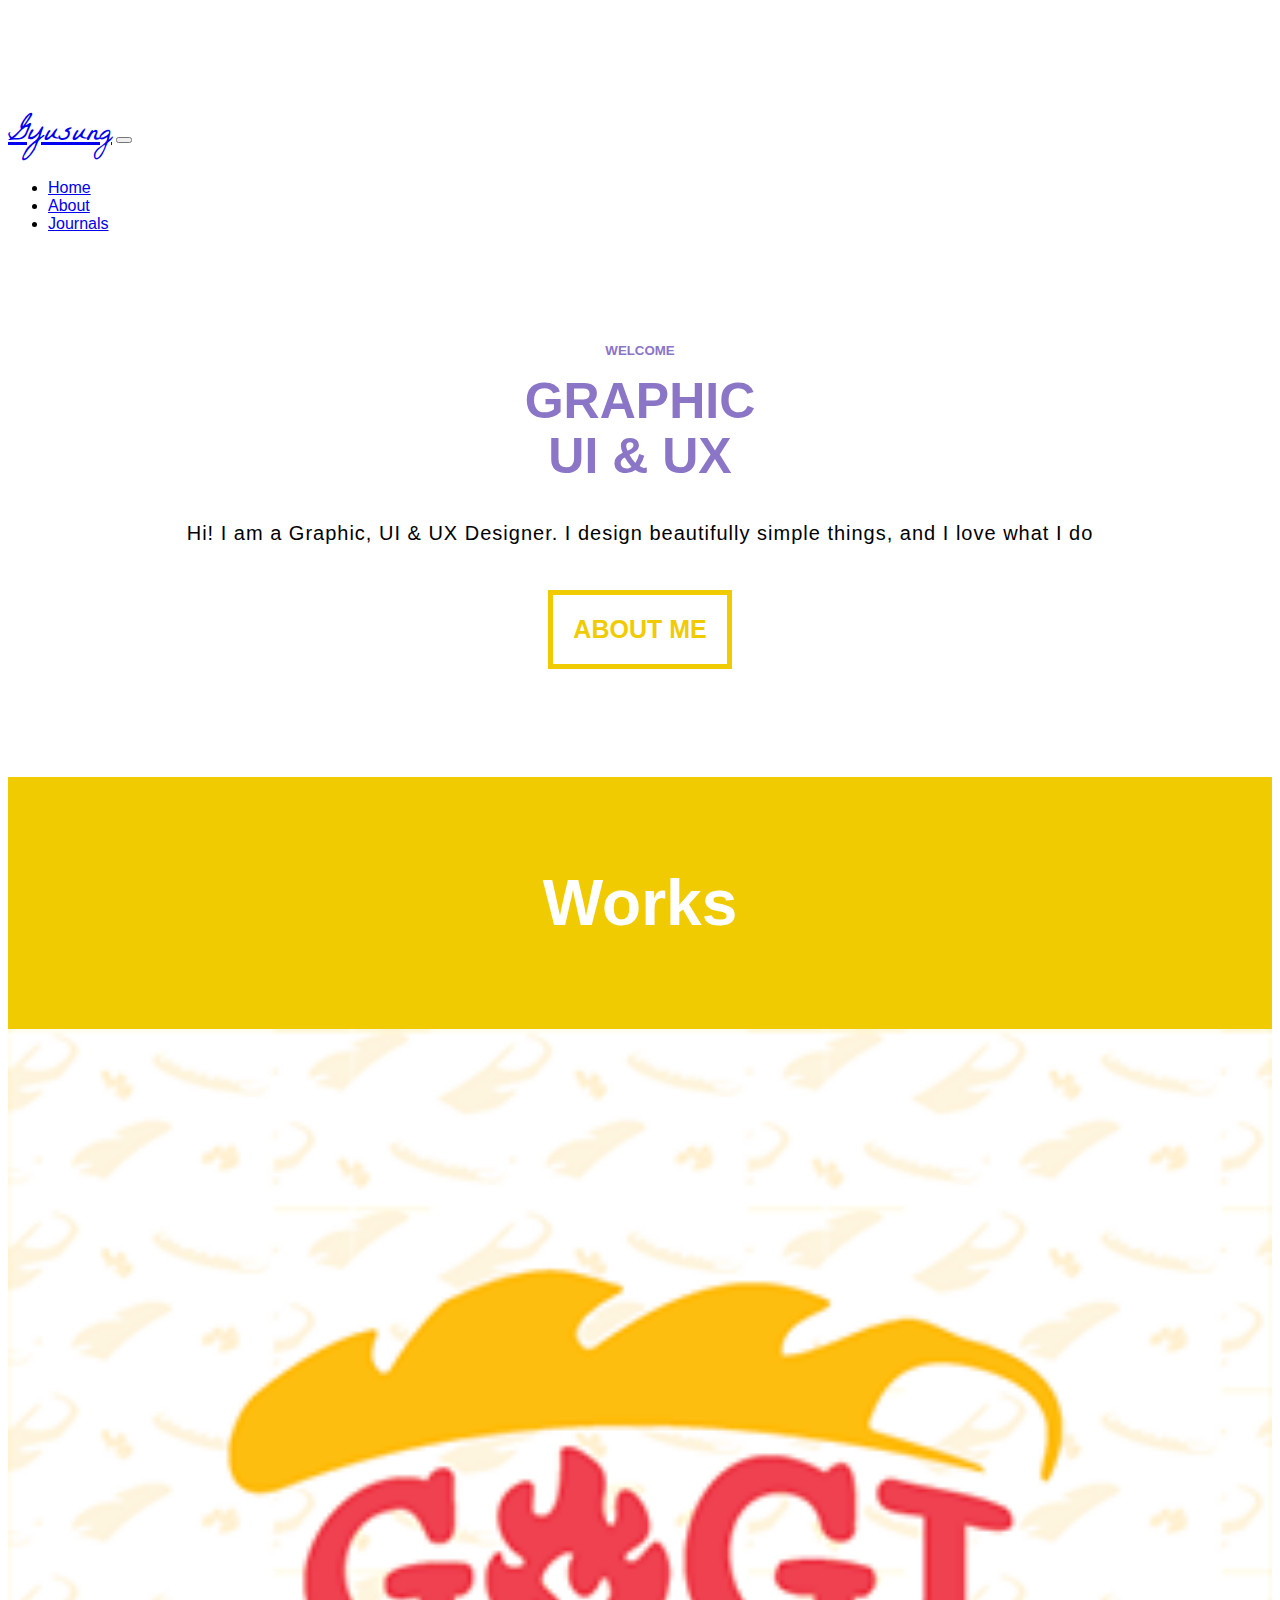
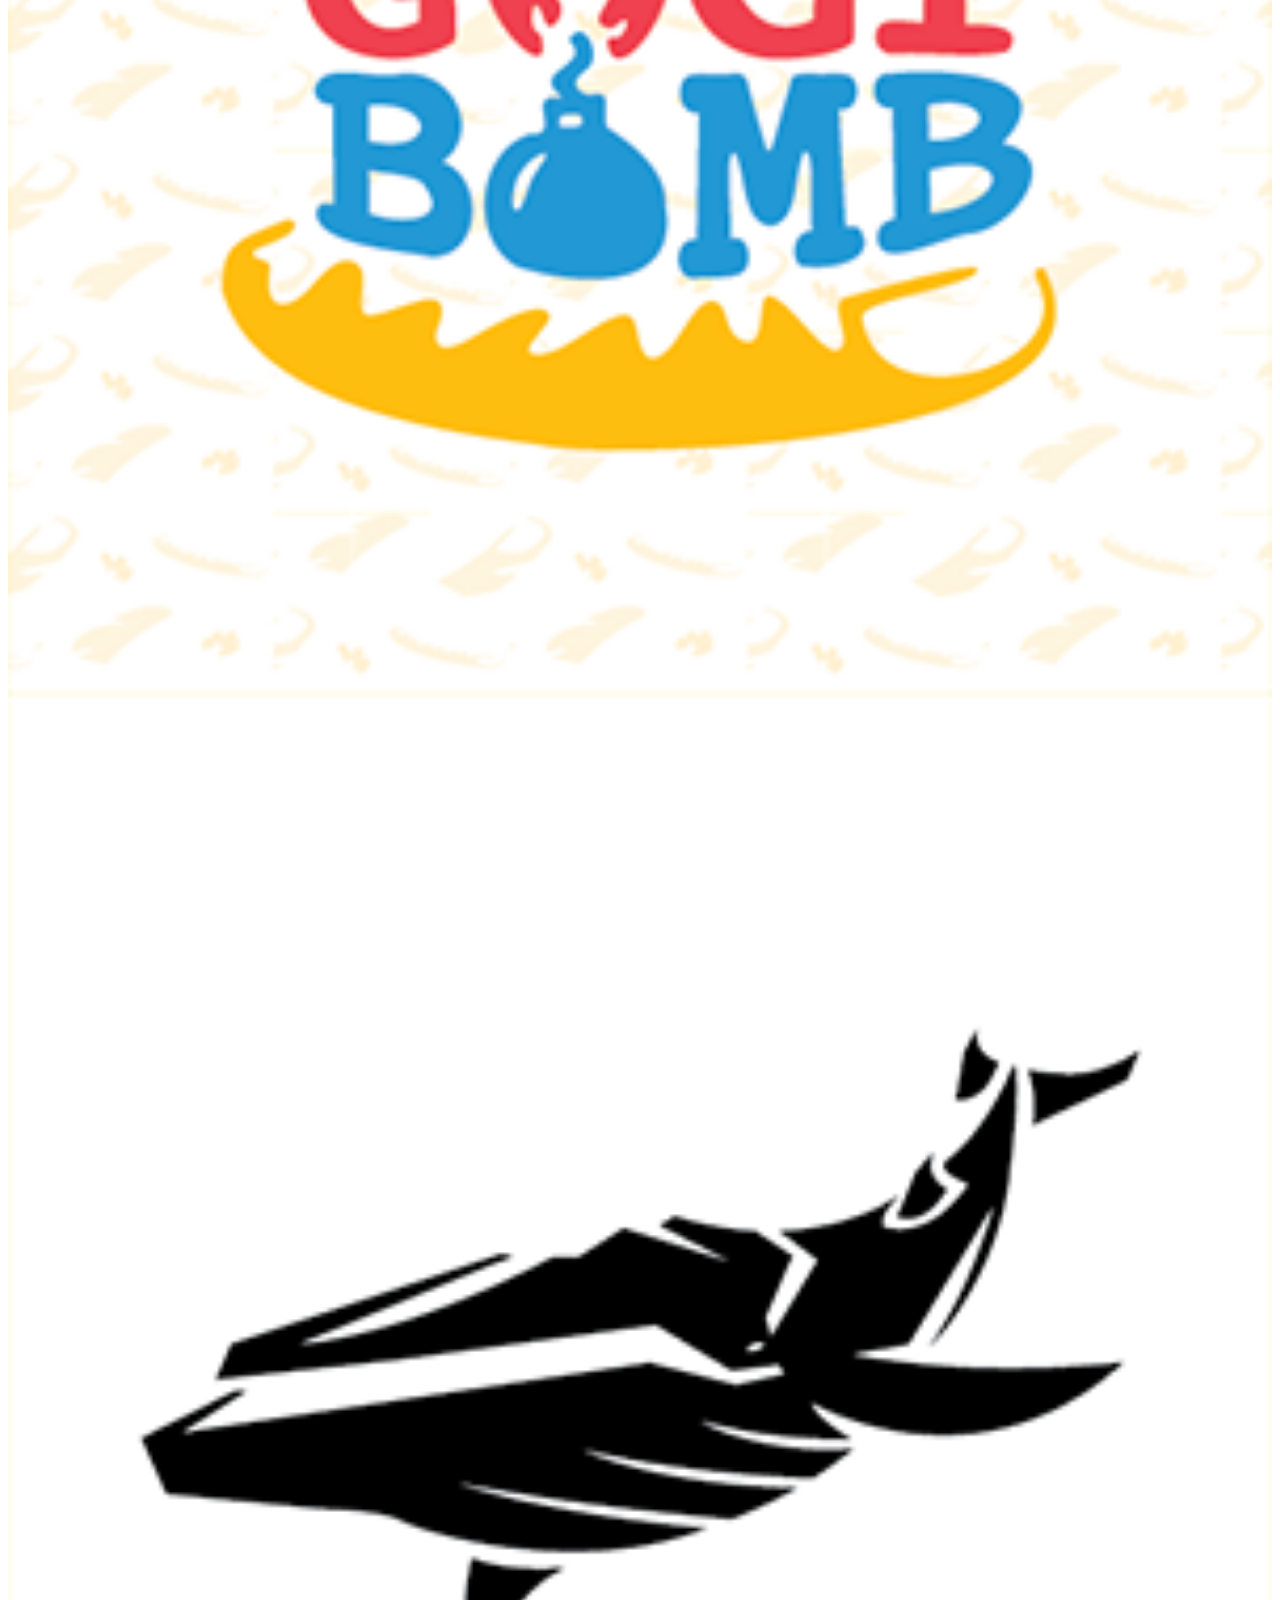
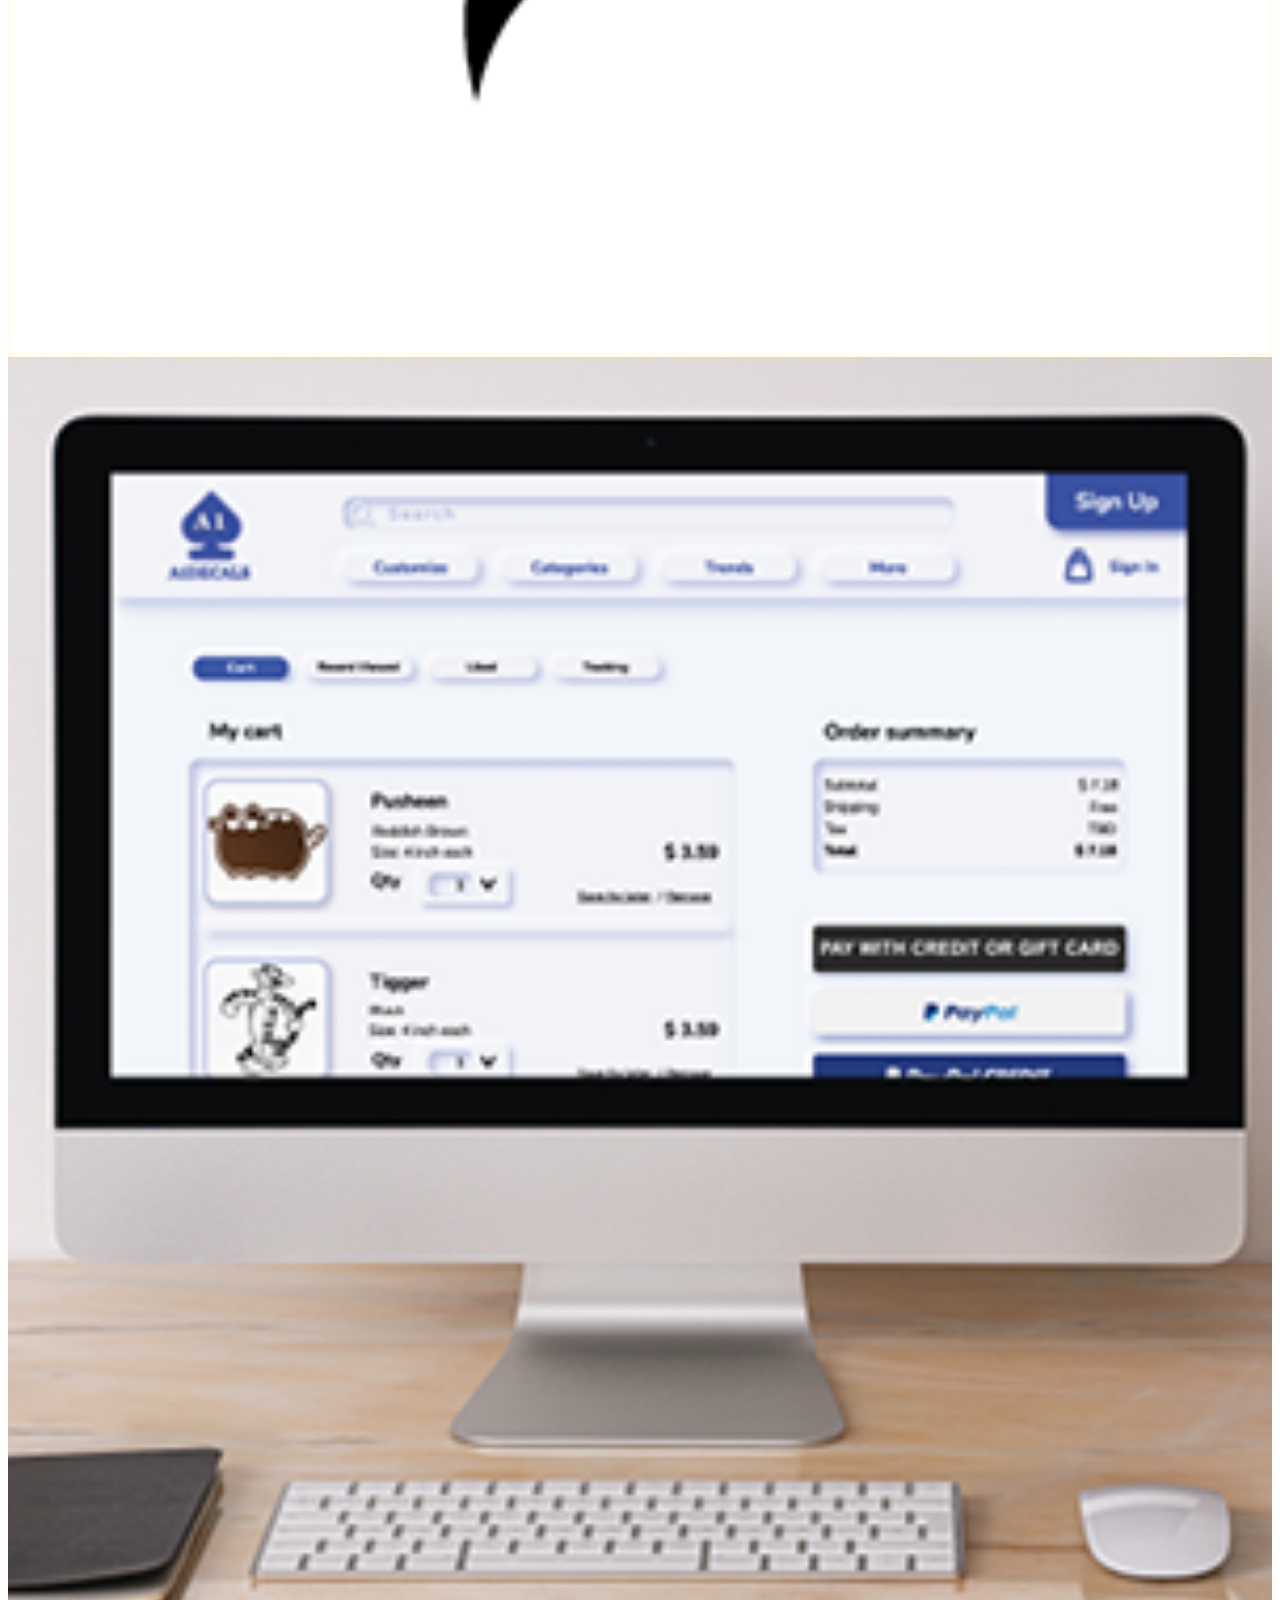
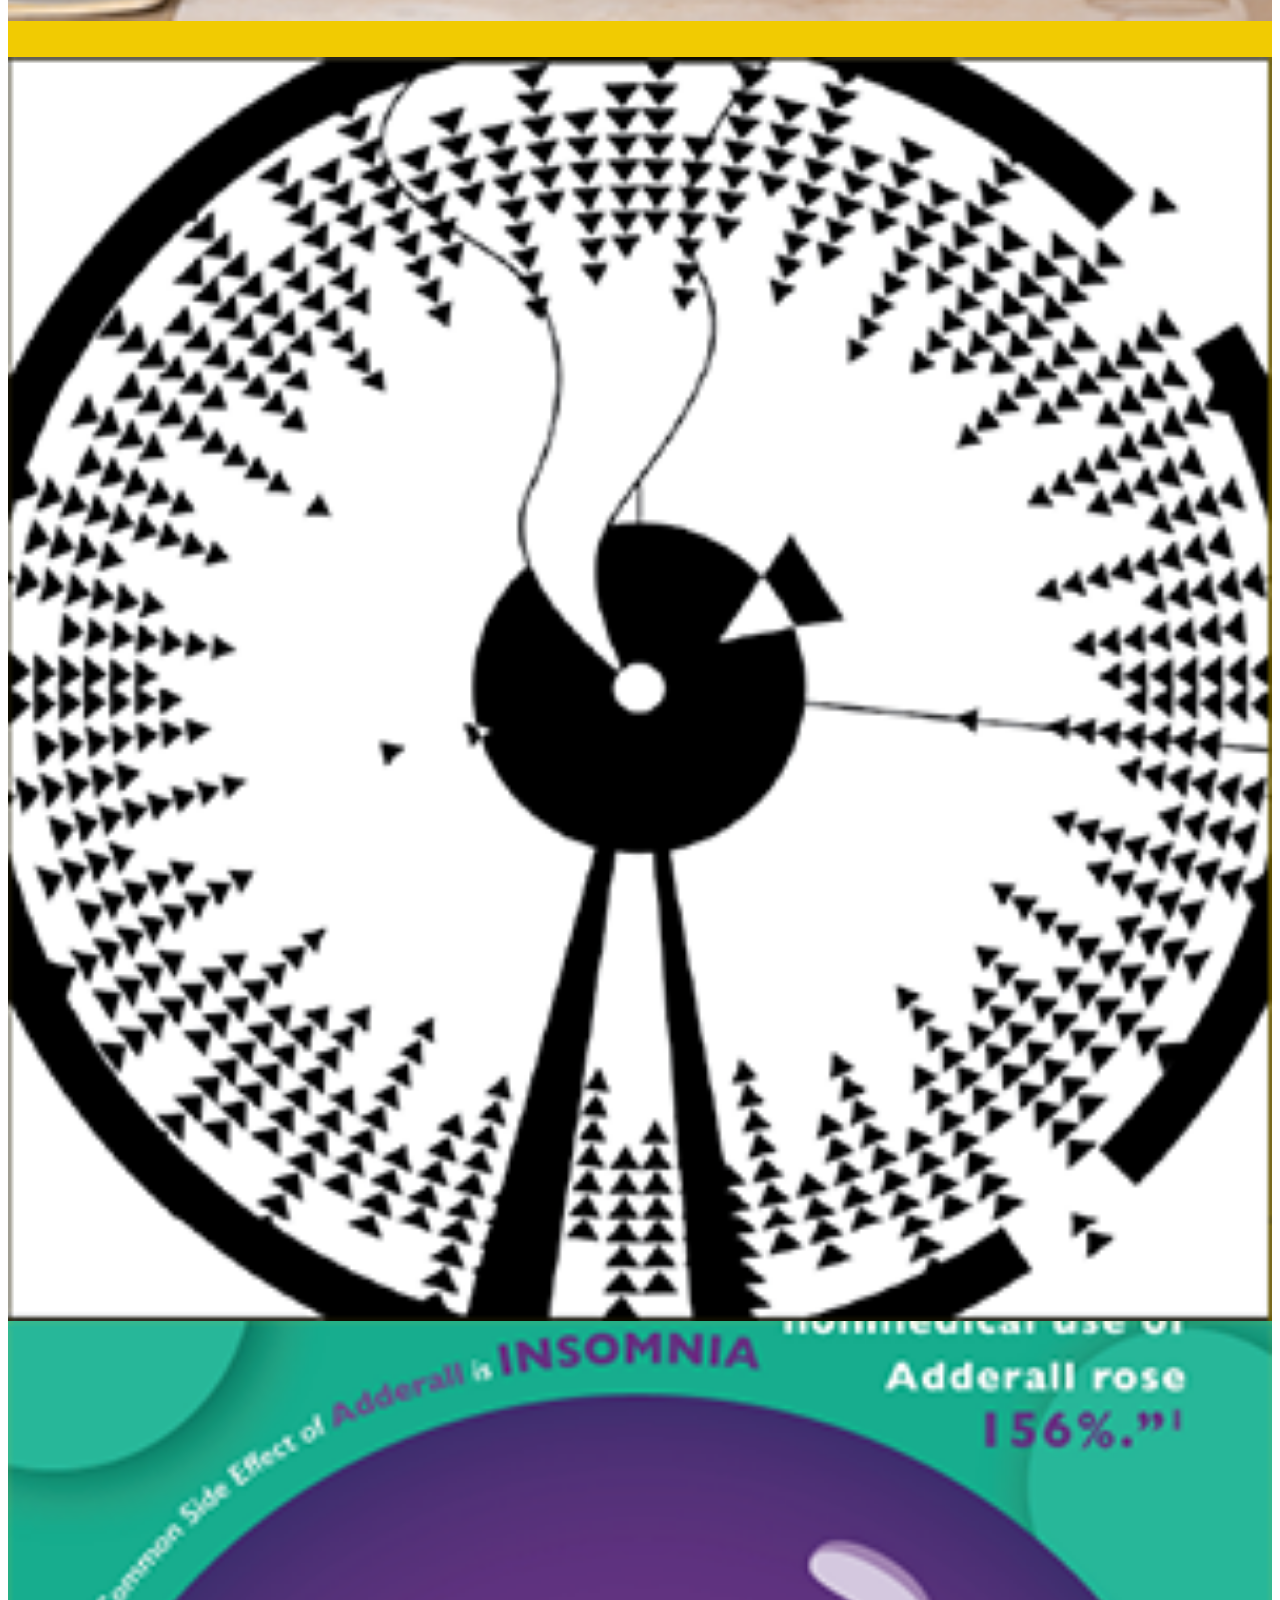
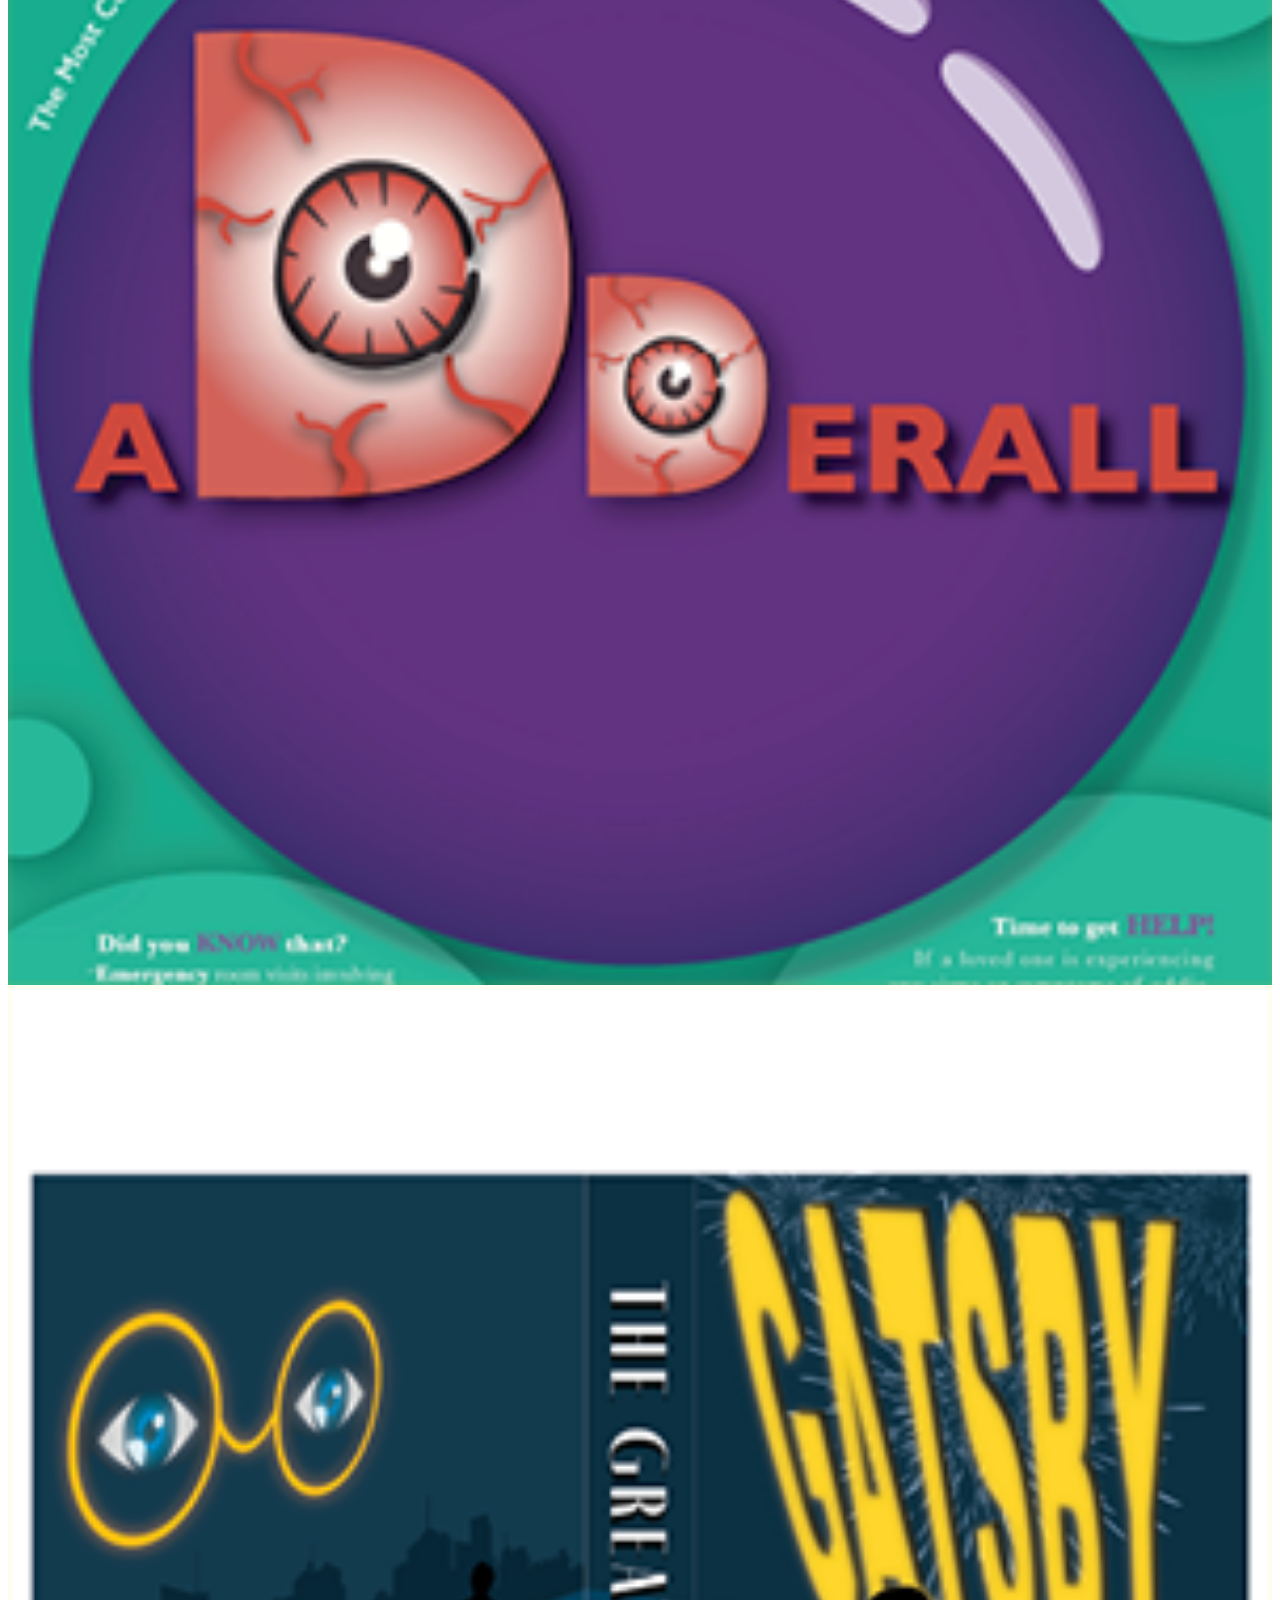
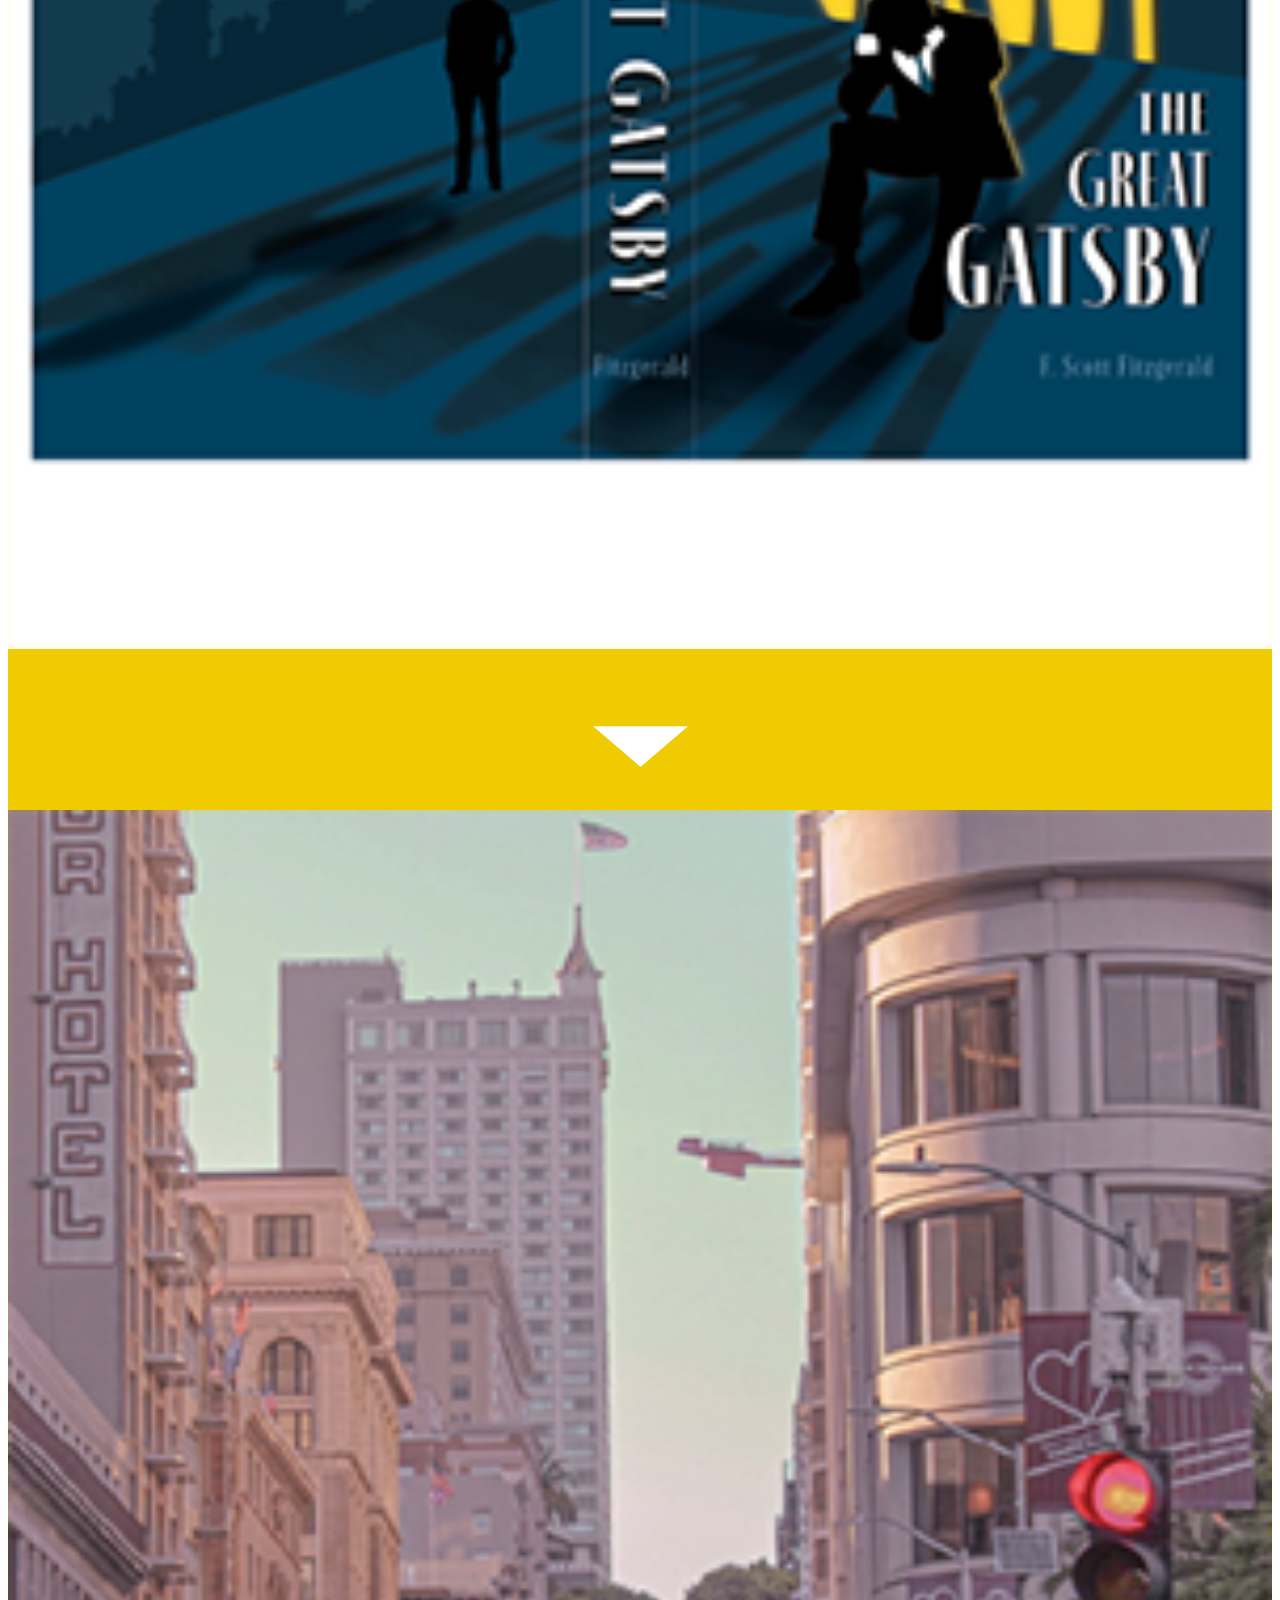
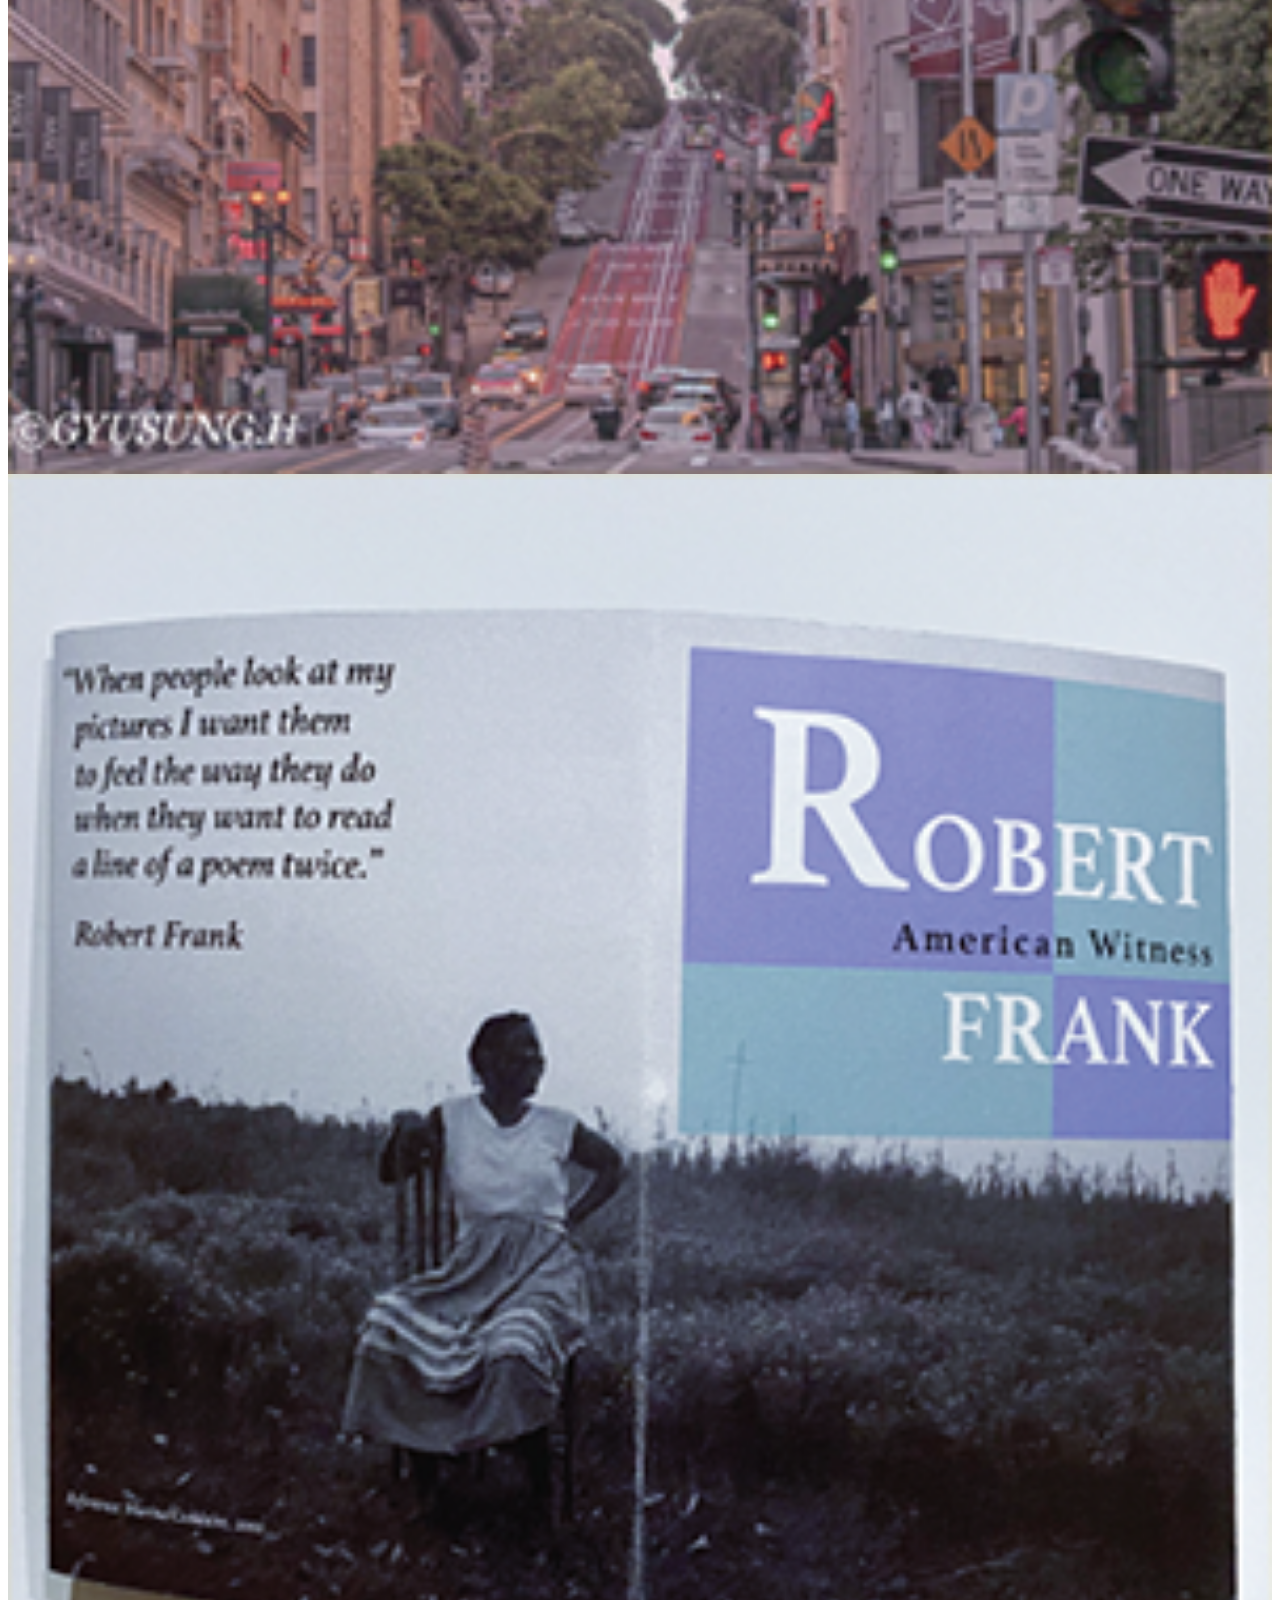
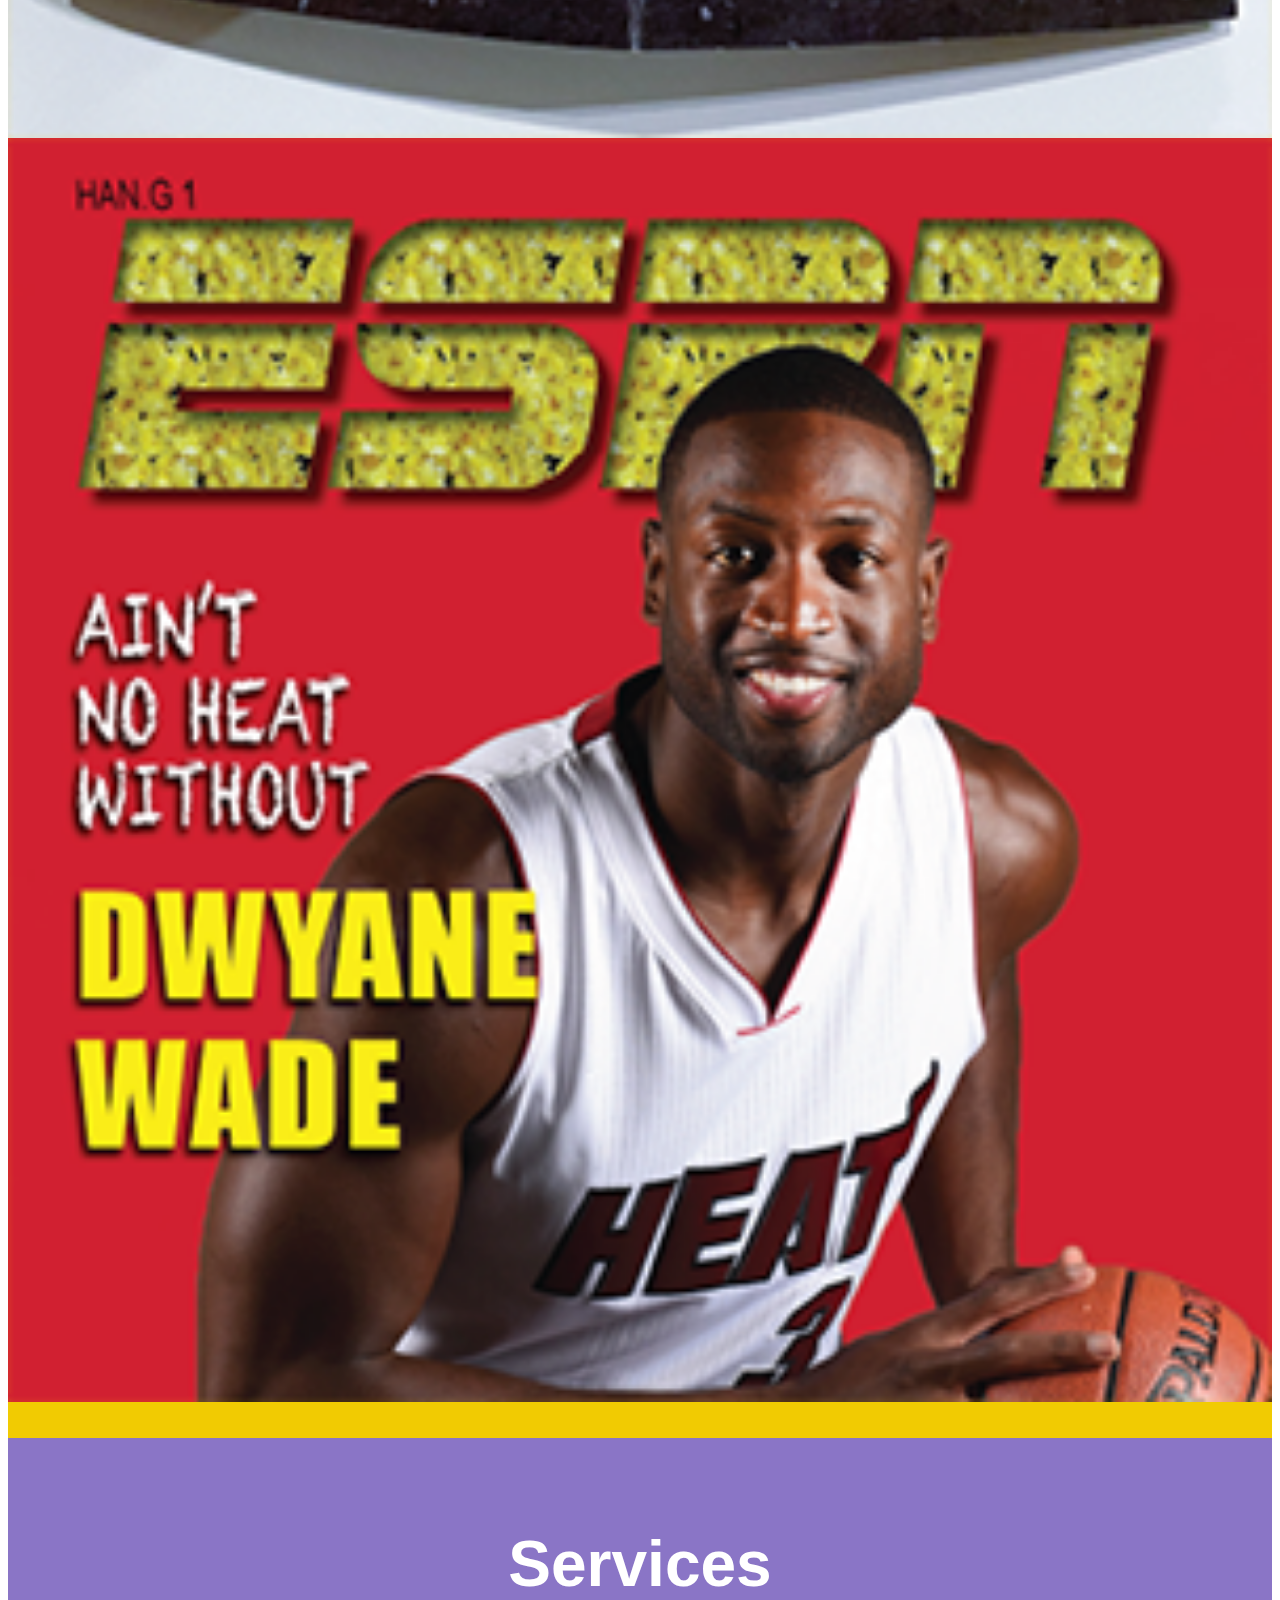
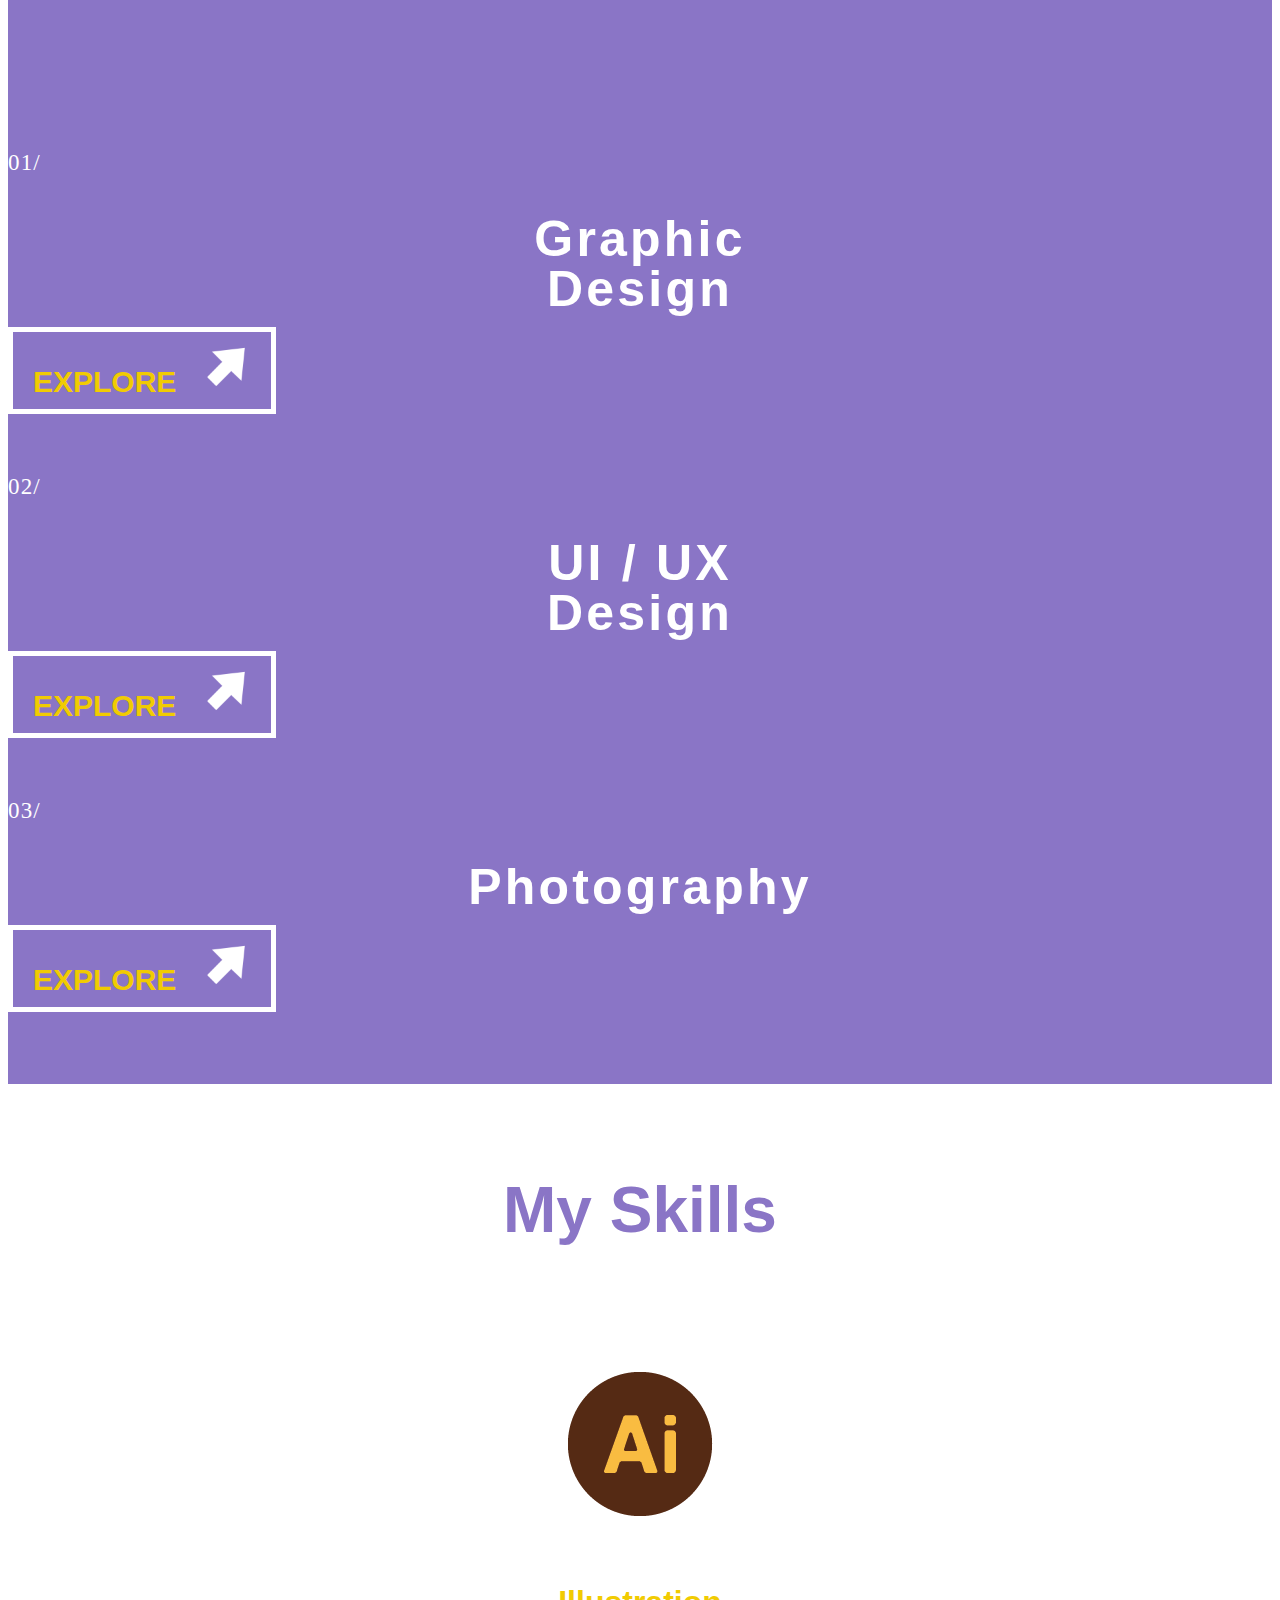
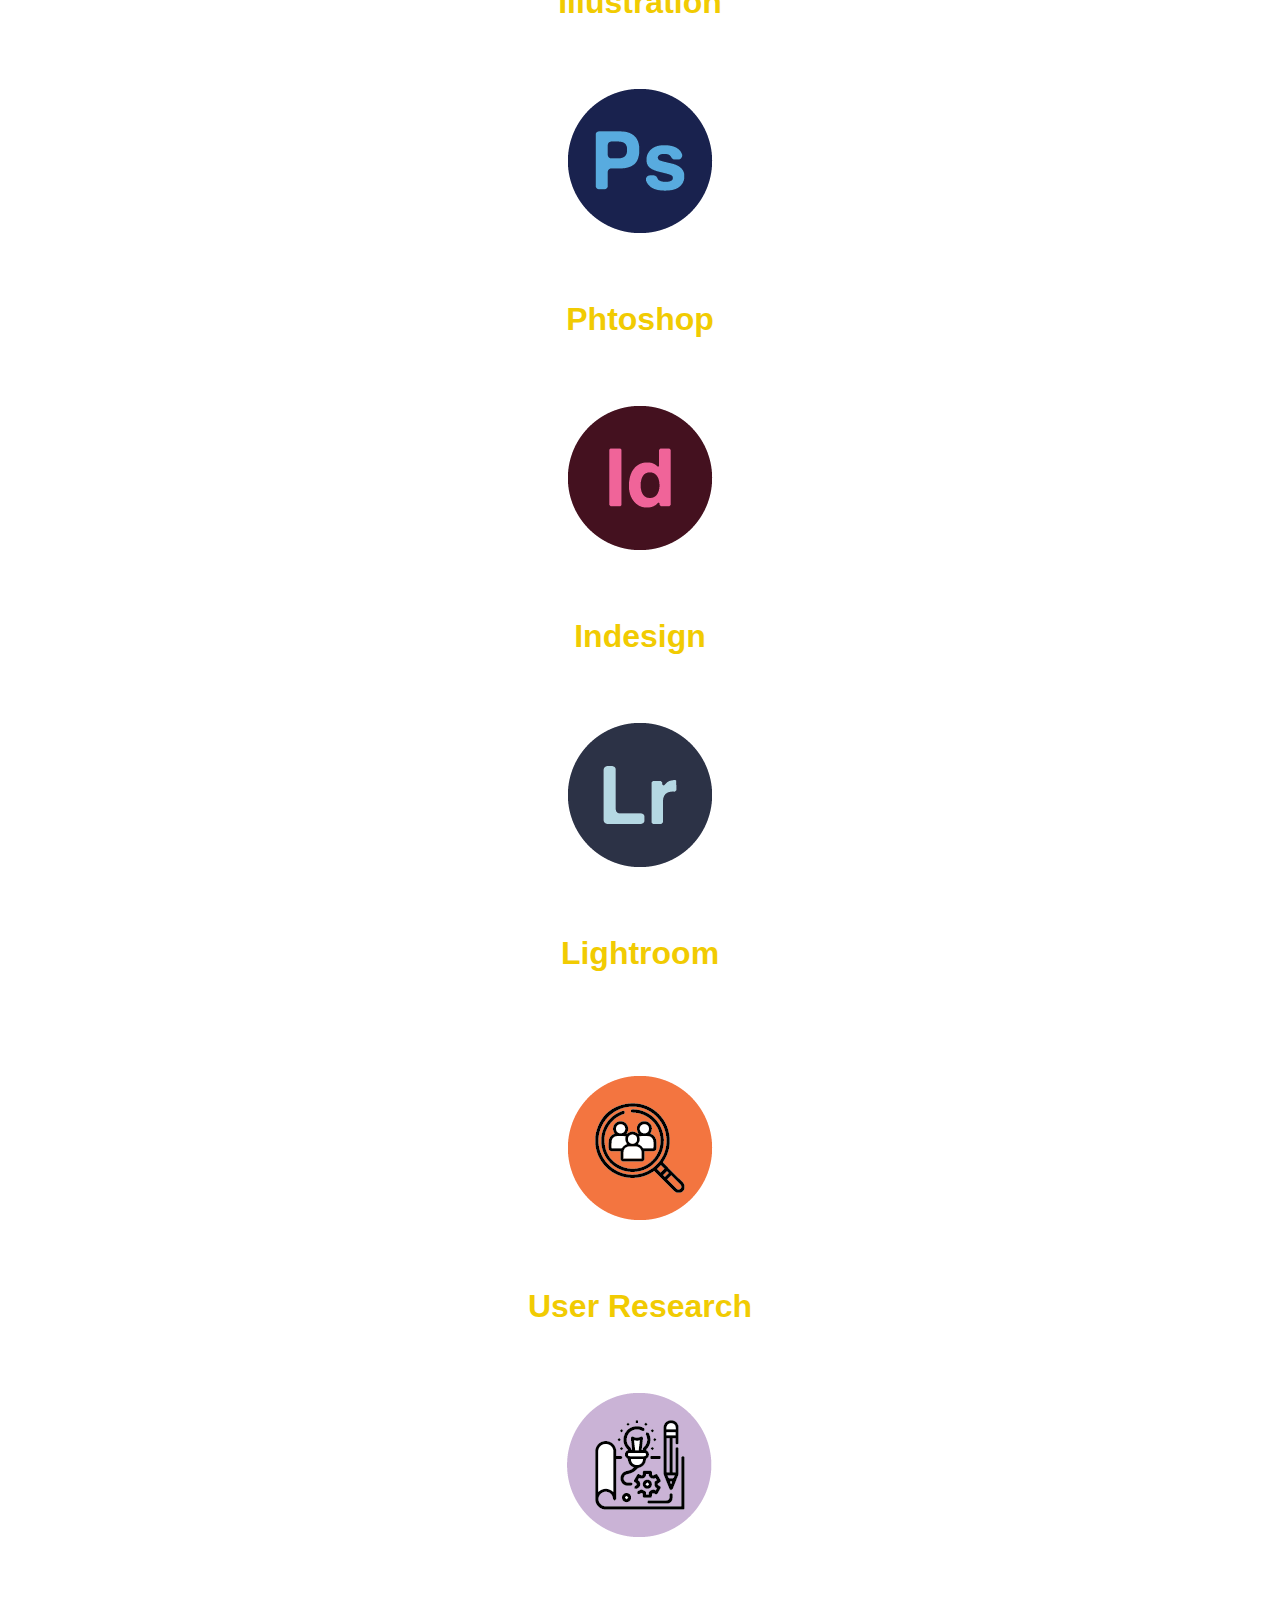
<file: index.html>
<!DOCTYPE html>
<html>
  <head>
    <title>Gyusung's Website</title>
        <!-- Fonts -->
    <link href="https://cdn.jsdelivr.net/npm/bootstrap@5.1.3/dist/css/bootstrap.min.css" rel="stylesheet" integrity="sha384-1BmE4kWBq78iYhFldvKuhfTAU6auU8tT94WrHftjDbrCEXSU1oBoqyl2QvZ6jIW3" crossorigin="anonymous">
    <link rel="preconnect" href="https://fonts.googleapis.com">
    <link rel="preconnect" href="https://fonts.gstatic.com" crossorigin>
    <link href="https://fonts.googleapis.com/css2?family=Lora:ital@1&family=Playfair+Display+SC:wght@400;700&family=Roboto&family=Smokum&display=swap" rel="stylesheet">
    <link rel="preconnect" href="https://fonts.gstatic.com" crossorigin>
    <link href="https://fonts.googleapis.com/css2?family=La+Belle+Aurore&family=Lora:ital@1&family=Playfair+Display+SC:wght@400;700&family=Roboto&family=Smokum&display=swap" rel="stylesheet">
    <link rel="preconnect" href="https://fonts.googleapis.com">
    <link href="https://fonts.googleapis.com/css2?family=La+Belle+Aurore&family=Lora:ital@1&family=Playfair+Display+SC:wght@400;700&family=Roboto&family=Smokum&display=swap" rel="stylesheet">
  <link rel="stylesheet" href="style.css">
     </head>
  <body>




    <nav class="navbar-expand-lg navbar-light navbar fixed-top bg-transparent">
      <div class="container">
        <a class="navbar-brand" href="#home">Gyusung</a>
        <button class="navbar-toggler" type="button" data-bs-toggle="collapse" data-bs-target="#navbarText" aria-controls="navbarText" aria-expanded="false" aria-label="Toggle navigation">
          <span class="navbar-toggler-icon"></span>
        </button>
        <div class="collapse navbar-collapse" id="navbarText">
          <ul class="navbar-nav ms-auto mb-2 mb-lg-0">
            <li class="nav-item">
              <a class="nav-link" href="index.html">Home</a>
            </li>
            <li class="nav-item">
              <a class="nav-link" href="About.html">About</a>
            </li>
            <li class="nav-item">
              <a class="nav-link" href="journals.html">Journals</a>
            </li>
          </ul>
        </div>
      </div>
    </nav>



<div class="firstbox" id="home" >
      <br></br>
      <br></br>
    <h5> WELCOME </h5>
    <p class="main_title"> GRAPHIC <br></br>UI & UX</p>
    <div class="container">
        <div class="row">
          <div class="col-sm-4">
          </div>
            <div class="col-sm-4">
            <p class="welcome"> Hi! I am a Graphic, UI & UX Designer. I design beautifully simple things, and I love what I do </p>
            </div>
            <div class="col-sm-4">
            </div>
        </div>
    </div>

          <div class="container">
              <div class="row">
                <div class="col-sm-4">
                </div>
                <div class="col-sm-4">


                            <a href="About.html" class="link-aboutme">
                                  <button class="button-aboutme" type="button">
                              <strong>ABOUT ME</strong>
                                  </button>
                            </a>


                </div>
                <div class="col-sm-4">
                </div>
            </div>
        </div>

        <br></br><br></br><br></br>

  </div>

<!-- Second box -->

      <div class="secondbox" >


        <br></br>

          <h2 id="works_header"> Works </h2>
  <br></br>




        <div class="container">
                <div class="row">
            <div class="col-sm-4">



                    <a href="gogibomb_work.html">
                <div id="image_box" class="container">
                  <img id="image_image" src="images/gogibomb.png"
                  alt="gogibomb"/>
                    <div class="overlay">
                    <div class="text1">GOGIBOMB BRAND DESIGN</div>
                  </div>
                </div>
                </a>

              </div>


            <div class="col-sm-4">

              <a href="whale_work.html">
          <div id="image_box" class="container">
            <img id="image_image" src="images/whale.png"
            alt="whale"/>
              <div class="overlay">
              <div class="text1">SYMBOL DESIGN</div>
            </div>
          </div>
          </a>

            </div>
            <div class="col-sm-4">

                                  <a href="a1decals_work.html">
                              <div id="image_box" class="container">
                                <img id="image_image" src="images/a1decals.png"
                                alt="a1decals"/>
                                  <div class="overlay">
                                  <div class="text1">WEBSITE REDESIGN</div>
                                </div>
                              </div>
                              </a>

            </div>
          </div>
        </div>

  <br></br>
            <div class="container">
                      <div class="row">
                  <div class="col-sm-4">

                    <a href="word_project_work.html">
                <div id="image_box" class="container">
                  <img id="image_image" src="images/word_project.png"
                  alt="word-project"/>
                    <div class="overlay">
                    <div class="text1">WORD PROJECT</div>
                  </div>
                </div>
                </a>

                  </div>

                  <div class="col-sm-4">

                    <a href="psa_poster_work.html">
                <div id="image_box" class="container">
                  <img id="image_image" src="images/psa_poster.png"
                  alt="psa-poster"/>
                    <div class="overlay">
                    <div class="text1">PSA POSTER</div>
                  </div>
                </div>
                </a>

                  </div>

                  <div class="col-sm-4">

                    <a href="gatsby_bookdesign_work.html">
                <div id="image_box" class="container">
                  <img id="image_image" src="images/gatsby_bookdesign.png"
                  alt="gatsby-bookdesign"/>
                    <div class="overlay">
                    <div class="text1">GATSBY BOOK DESIGN</div>
                  </div>
                </div>
                </a>


                  </div>
                </div>
            </div>

    <br></br>



        <button class="arrow-down" type="button" data-bs-toggle="collapse" data-bs-target="#collapseWidthExample2"
                aria-expanded="false" aria-controls="collapseWidthExample2">
                <img src="images/arrow-down.png"
                 alt="..."/>
        </button>


          <div class="collapse mb-5" id="collapseWidthExample2">
            <div class="container">
              <div class="row bg-transparent">
                <div class="col-sm-4">

                  <a href="photography_work.html">
              <div id="image_box" class="container">
                <img id="image_image" src="images/photo1.png"
                alt="photo1"/>
                  <div class="overlay">
                  <div class="text1">PHOTO WORK</div>
                </div>
              </div>
              </a>

                </div>

                <div class="col-sm-4">

                  <a href="brochure_robert_frank_work.html">
              <div id="image_box" class="container">
                <img id="image_image" src="images/brochure_robert_frank.png"
                alt="brochure_robert_frank"/>
                  <div class="overlay">
                  <div class="text1">BROCHURE DESIGN <h6>Robert Frank</h6></div>
                </div>
              </div>
              </a>

                </div>

                <div class="col-sm-4">

                  <a href="wade_magazine_work.html">
              <div id="image_box" class="container">
                <img id="image_image" src="images/wade_magazine.png"
                alt="wade_magazine"/>
                  <div class="overlay">
                  <div class="text1">MAGAZINE DESIGN <h6>Dwyane Wade</h6></div>
                </div>
              </div>
              </a>

                </div>
              </div>
            </div>

          </div>
            <br></br>
      </div>

      <!-- Third box  -->
      <div class="thirdbox">
  <br></br>
                <h2 id="services"> Services </h2>
  <br></br>
  <br></br>
        <div class="container">
                  <div class="row">
              <div class="col-md-1">
                <p class="services_number">01/</p>
              </div>

              <div class="col-md-6">
                <p class="services_jobs"> Graphic <br></br>Design</p>
              </div>


              <div class="col-md-5 text-end">
                <button id="services_button" class="btn btn-primary me-md-2" type="button">
                  <strong>EXPLORE</strong>&nbsp;&nbsp;
                  <img src="images/arrow.png"
                            alt="..."  width="50" height="50">
                </button>

              </div>
            </div>
        </div>

        <br></br>
              <div class="container">
                        <div class="row">
                    <div class="col-md-1">
                      <p class="services_number">02/</p>
                    </div>

                    <div class="col-md-6">
                      <p class="services_jobs"> UI / UX <br></br>Design</p>
                    </div>


                    <div class="col-md-5 text-end">
                      <button id="services_button" class="btn btn-primary me-md-2" type="button">
                        <strong>EXPLORE</strong>&nbsp;&nbsp;
                        <img src="images/arrow.png"
                                  alt="..." width="50" height="50">
                      </button>

                    </div>
                  </div>
              </div>

              <br></br>
                    <div class="container ">
                              <div class="row">
                          <div class="col-md-1">
                            <p class="services_number">03/</p>
                          </div>

                          <div class="col-md-6">
                            <p class="services_jobs"> Photography </p>
                          </div>



                          <div class="col-md-5 text-end">
                            <button id="services_button" class="btn btn-primary me-md-2" type="button">
                              <strong>EXPLORE</strong>&nbsp;&nbsp;
                              <img src="images/arrow.png"
                                        alt="..." width="50" height="50">
                            </button>

                          </div>
                        </div>
                    </div>
                      <br></br>
                      <br></br>

        </div>
<!-- fourth box -->
    <div class="fourthbox">
<br></br>
          <h2 id="skills"> My Skills </h2>
<br></br>

<div class="container">
        <div class="row">

    <div class="col-md-3">
      <img src="images/illustrationicon.png"
       alt="..." class="img-fluid">
          <p class="skills_title">Illustration</p>
    </div>

    <div class="col-md-3">
      <img src="images/photoshopicon.png"
       alt="..." class="img-fluid">
          <p class="skills_title">Phtoshop</p>
    </div>

    <div class="col-md-3">
      <img src="images/indesignicon.png"
       alt="..." class="img-fluid">
          <p class="skills_title">Indesign</p>
    </div>

    <div class="col-md-3">
      <img src="images/lightroomicon.png"
       alt="..." class="img-fluid">
          <p class="skills_title">Lightroom</p>
    </div>

        </div>
</div>
<br></br>
        <div class="container mb-5">
            <div class="row">

                <div class="col-md-3">
                  <img src="images/userresearchicon.png"
                   alt="..." class="img-fluid">
                <p class="skills_title">User Research</p>
                </div>

                <div class="col-md-3">
                  <img src="images/prototypeicon.png"
                   alt="..." class="img-fluid">
                  <p class="skills_title">Prototype</p>
                </div>

                <div class="col-md-3">
                  <img src="images/visualdesignicon.png"
                   alt="..." class="img-fluid">
                <p class="skills_title">Visual Design</p>
                </div>

                <div class="col-md-3">
                  <img src="images/wireframeicon.png"
                   alt="..." class="img-fluid">
                <p class="skills_title">Wireframe</p>
                </div>

            </div>
          </div>
    </div>


    <!-- footer -->
    <footer class="fifthbox">

    <br></br>
<p id="contact" class="contact_info">Contact info</p>
    <br></br>
    <div class="container-fluid ">
            <div class="row">
                <div class="col-4"></div>

                <div id="contact_sns" class="col-4">
                  <p>
                     <svg xmlns="http://www.w3.org/2000/svg" width="16" height="16" fill="currentColor" class="bi bi-facebook" viewBox="0 0 16 16">
                       <path d="M16 8.049c0-4.446-3.582-8.05-8-8.05C3.58 0-.002 3.603-.002 8.05c0 4.017 2.926 7.347 6.75 7.951v-5.625h-2.03V8.05H6.75V6.275c0-2.017 1.195-3.131 3.022-3.131.876 0 1.791.157 1.791.157v1.98h-1.009c-.993 0-1.303.621-1.303 1.258v1.51h2.218l-.354 2.326H9.25V16c3.824-.604 6.75-3.934 6.75-7.951z"></path>
                     </svg>
                     Facebook
                  </p>
                  <p>
                    <svg xmlns="http://www.w3.org/2000/svg" width="16" height="16" fill="currentColor" class="bi bi-instagram" viewBox="0 0 16 16">
                      <path d="M8 0C5.829 0 5.556.01 4.703.048 3.85.088 3.269.222 2.76.42a3.917 3.917 0 0 0-1.417.923A3.927 3.927 0 0 0 .42 2.76C.222 3.268.087 3.85.048 4.7.01 5.555 0 5.827 0 8.001c0 2.172.01 2.444.048 3.297.04.852.174 1.433.372 1.942.205.526.478.972.923 1.417.444.445.89.719 1.416.923.51.198 1.09.333 1.942.372C5.555 15.99 5.827 16 8 16s2.444-.01 3.298-.048c.851-.04 1.434-.174 1.943-.372a3.916 3.916 0 0 0 1.416-.923c.445-.445.718-.891.923-1.417.197-.509.332-1.09.372-1.942C15.99 10.445 16 10.173 16 8s-.01-2.445-.048-3.299c-.04-.851-.175-1.433-.372-1.941a3.926 3.926 0 0 0-.923-1.417A3.911 3.911 0 0 0 13.24.42c-.51-.198-1.092-.333-1.943-.372C10.443.01 10.172 0 7.998 0h.003zm-.717 1.442h.718c2.136 0 2.389.007 3.232.046.78.035 1.204.166 1.486.275.373.145.64.319.92.599.28.28.453.546.598.92.11.281.24.705.275 1.485.039.843.047 1.096.047 3.231s-.008 2.389-.047 3.232c-.035.78-.166 1.203-.275 1.485a2.47 2.47 0 0 1-.599.919c-.28.28-.546.453-.92.598-.28.11-.704.24-1.485.276-.843.038-1.096.047-3.232.047s-2.39-.009-3.233-.047c-.78-.036-1.203-.166-1.485-.276a2.478 2.478 0 0 1-.92-.598 2.48 2.48 0 0 1-.6-.92c-.109-.281-.24-.705-.275-1.485-.038-.843-.046-1.096-.046-3.233 0-2.136.008-2.388.046-3.231.036-.78.166-1.204.276-1.486.145-.373.319-.64.599-.92.28-.28.546-.453.92-.598.282-.11.705-.24 1.485-.276.738-.034 1.024-.044 2.515-.045v.002zm4.988 1.328a.96.96 0 1 0 0 1.92.96.96 0 0 0 0-1.92zm-4.27 1.122a4.109 4.109 0 1 0 0 8.217 4.109 4.109 0 0 0 0-8.217zm0 1.441a2.667 2.667 0 1 1 0 5.334 2.667 2.667 0 0 1 0-5.334z"></path>
                    </svg>
                    Instagram
                  </p>
                </div>
                <div class="col-4"></div>
            </div>
          </div>

        <br></br>

    </footer>


    <script src="https://cdn.jsdelivr.net/npm/bootstrap@5.1.3/dist/js/bootstrap.bundle.min.js" integrity="sha384-ka7Sk0Gln4gmtz2MlQnikT1wXgYsOg+OMhuP+IlRH9sENBO0LRn5q+8nbTov4+1p" crossorigin="anonymous"></script>
  </body>
</html>
</file>
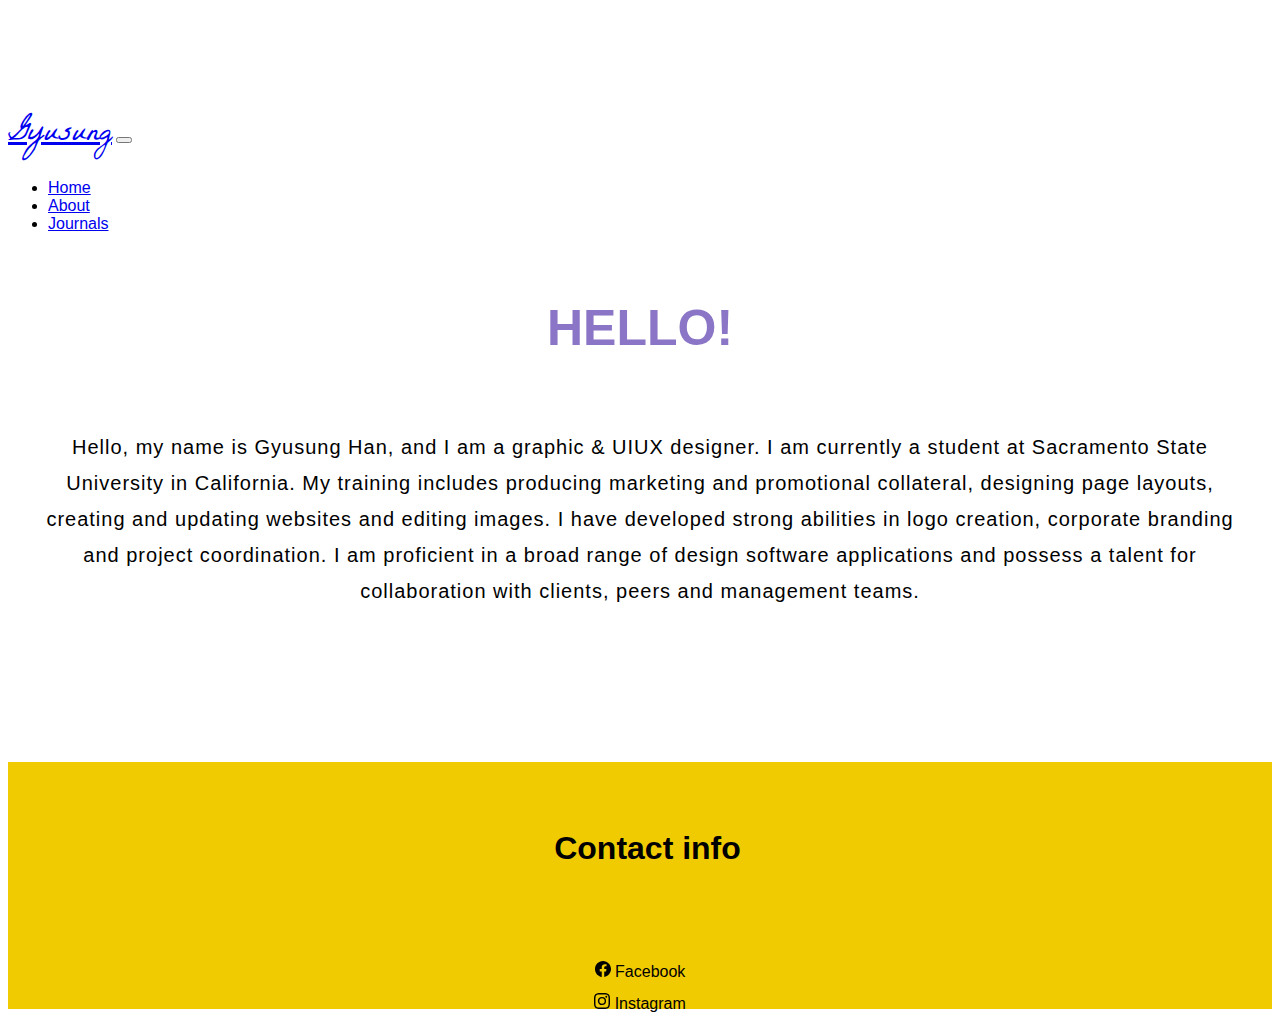
<file: About.html>
<!DOCTYPE html>
<html>
<head>
  <title>About_GyusungHan</title>
  <link href="https://cdn.jsdelivr.net/npm/bootstrap@5.1.3/dist/css/bootstrap.min.css" rel="stylesheet" integrity="sha384-1BmE4kWBq78iYhFldvKuhfTAU6auU8tT94WrHftjDbrCEXSU1oBoqyl2QvZ6jIW3" crossorigin="anonymous">
  <link rel="preconnect" href="https://fonts.googleapis.com">
  <link rel="preconnect" href="https://fonts.gstatic.com" crossorigin>
  <link href="https://fonts.googleapis.com/css2?family=Lora:ital@1&family=Playfair+Display+SC:wght@400;700&family=Roboto&family=Smokum&display=swap" rel="stylesheet">
  <link rel="preconnect" href="https://fonts.gstatic.com" crossorigin>
  <link href="https://fonts.googleapis.com/css2?family=La+Belle+Aurore&family=Lora:ital@1&family=Playfair+Display+SC:wght@400;700&family=Roboto&family=Smokum&display=swap" rel="stylesheet">
  <link rel="preconnect" href="https://fonts.googleapis.com">
  <link href="https://fonts.googleapis.com/css2?family=La+Belle+Aurore&family=Lora:ital@1&family=Playfair+Display+SC:wght@400;700&family=Roboto&family=Smokum&display=swap" rel="stylesheet">
<link rel="stylesheet" href="style.css">


</head>
<body>
<nav class="navbar-expand-lg navbar-light navbar fixed-top bg-transparent">
  <div class="container">
    <a class="navbar-brand" href="index.html">Gyusung</a>
    <button class="navbar-toggler" type="button" data-bs-toggle="collapse" data-bs-target="#navbarText" aria-controls="navbarText" aria-expanded="false" aria-label="Toggle navigation">
      <span class="navbar-toggler-icon"></span>
    </button>
    <div class="collapse navbar-collapse" id="navbarText">
      <ul class="navbar-nav ms-auto mb-2 mb-lg-0">
        <li class="nav-item">
          <a class="nav-link" href="index.html">Home</a>
        </li>
        <li class="nav-item">
          <a class="nav-link" href="About.html">About</a>
        </li>
        <li class="nav-item">
          <a class="nav-link" href="journals.html">Journals</a>
        </li>
      </ul>
    </div>
  </div>
</nav>
<div class="firstbox">
  <br></br>

<h1 class="main_title"> <strong>HELLO!</strong></h1>
<br></br>

<div class="container">
  <div class="row">
  <div class="col-md-2">
    </div>
  <div class="col-md-8">
<div class="about_paragraph">Hello, my name is Gyusung Han, and I am a graphic & UIUX designer. I am currently a student at Sacramento State University in California. My training includes producing marketing and promotional collateral, designing page layouts,
creating and updating websites and editing images. I have developed strong abilities in logo
creation, corporate branding and project coordination. I am proficient in a broad range of design
software applications and possess a talent for collaboration with clients, peers and management
teams.
</div>
</div>
<div class="col-md-2">
  </div>

</div>
</div>

<br></br>
<br></br>
<br></br>

</div>

<footer class="fifthbox">

<br></br>
<p id="contact" class="contact_info">Contact info</p>
<br></br>
<div class="container-fluid ">
        <div class="row">
            <div class="col-4"></div>

            <div id="contact_sns" class="col-4">
              <p>
                 <svg xmlns="http://www.w3.org/2000/svg" width="16" height="16" fill="currentColor" class="bi bi-facebook" viewBox="0 0 16 16">
                   <path d="M16 8.049c0-4.446-3.582-8.05-8-8.05C3.58 0-.002 3.603-.002 8.05c0 4.017 2.926 7.347 6.75 7.951v-5.625h-2.03V8.05H6.75V6.275c0-2.017 1.195-3.131 3.022-3.131.876 0 1.791.157 1.791.157v1.98h-1.009c-.993 0-1.303.621-1.303 1.258v1.51h2.218l-.354 2.326H9.25V16c3.824-.604 6.75-3.934 6.75-7.951z"></path>
                 </svg>
                 Facebook
              </p>
              <p>
                <svg xmlns="http://www.w3.org/2000/svg" width="16" height="16" fill="currentColor" class="bi bi-instagram" viewBox="0 0 16 16">
                  <path d="M8 0C5.829 0 5.556.01 4.703.048 3.85.088 3.269.222 2.76.42a3.917 3.917 0 0 0-1.417.923A3.927 3.927 0 0 0 .42 2.76C.222 3.268.087 3.85.048 4.7.01 5.555 0 5.827 0 8.001c0 2.172.01 2.444.048 3.297.04.852.174 1.433.372 1.942.205.526.478.972.923 1.417.444.445.89.719 1.416.923.51.198 1.09.333 1.942.372C5.555 15.99 5.827 16 8 16s2.444-.01 3.298-.048c.851-.04 1.434-.174 1.943-.372a3.916 3.916 0 0 0 1.416-.923c.445-.445.718-.891.923-1.417.197-.509.332-1.09.372-1.942C15.99 10.445 16 10.173 16 8s-.01-2.445-.048-3.299c-.04-.851-.175-1.433-.372-1.941a3.926 3.926 0 0 0-.923-1.417A3.911 3.911 0 0 0 13.24.42c-.51-.198-1.092-.333-1.943-.372C10.443.01 10.172 0 7.998 0h.003zm-.717 1.442h.718c2.136 0 2.389.007 3.232.046.78.035 1.204.166 1.486.275.373.145.64.319.92.599.28.28.453.546.598.92.11.281.24.705.275 1.485.039.843.047 1.096.047 3.231s-.008 2.389-.047 3.232c-.035.78-.166 1.203-.275 1.485a2.47 2.47 0 0 1-.599.919c-.28.28-.546.453-.92.598-.28.11-.704.24-1.485.276-.843.038-1.096.047-3.232.047s-2.39-.009-3.233-.047c-.78-.036-1.203-.166-1.485-.276a2.478 2.478 0 0 1-.92-.598 2.48 2.48 0 0 1-.6-.92c-.109-.281-.24-.705-.275-1.485-.038-.843-.046-1.096-.046-3.233 0-2.136.008-2.388.046-3.231.036-.78.166-1.204.276-1.486.145-.373.319-.64.599-.92.28-.28.546-.453.92-.598.282-.11.705-.24 1.485-.276.738-.034 1.024-.044 2.515-.045v.002zm4.988 1.328a.96.96 0 1 0 0 1.92.96.96 0 0 0 0-1.92zm-4.27 1.122a4.109 4.109 0 1 0 0 8.217 4.109 4.109 0 0 0 0-8.217zm0 1.441a2.667 2.667 0 1 1 0 5.334 2.667 2.667 0 0 1 0-5.334z"></path>
                </svg>
                Instagram
              </p>
            </div>
            <div class="col-4"></div>
        </div>
      </div>




</footer>

</body>
</html>
</file>
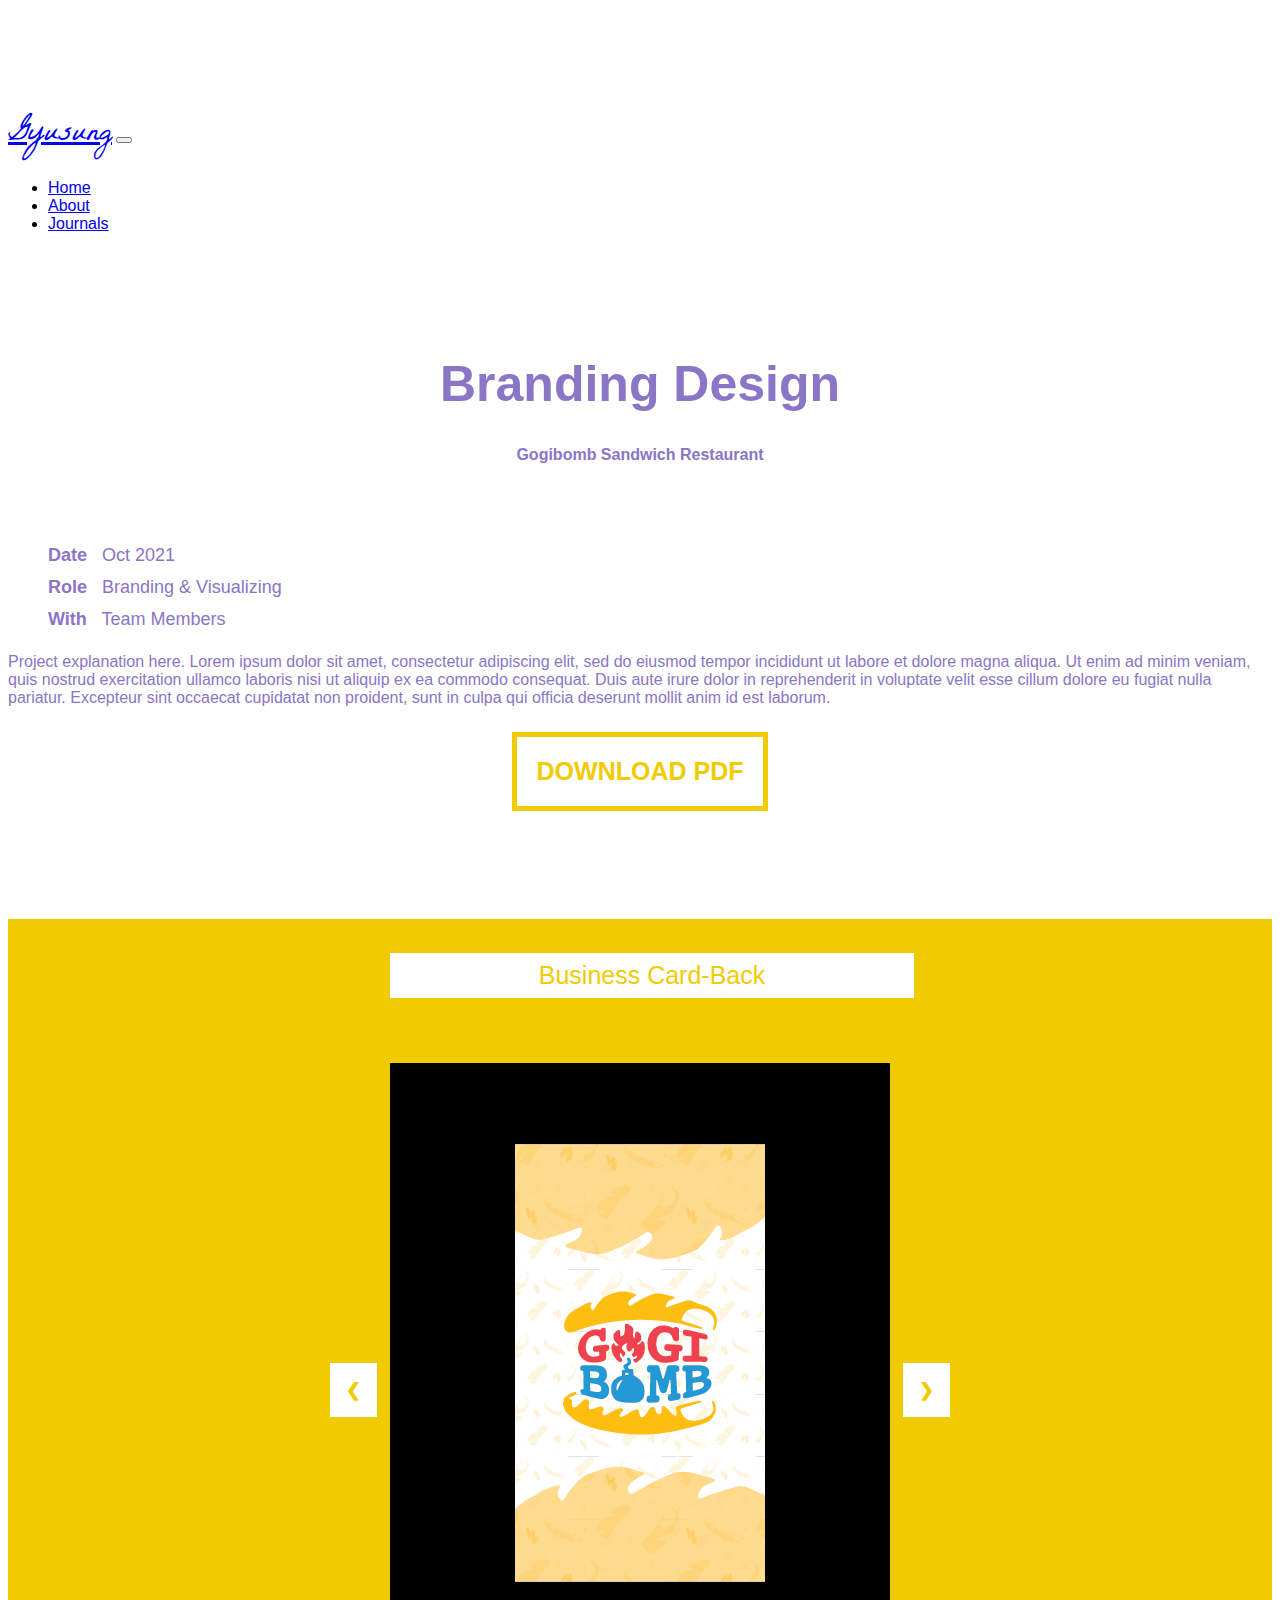
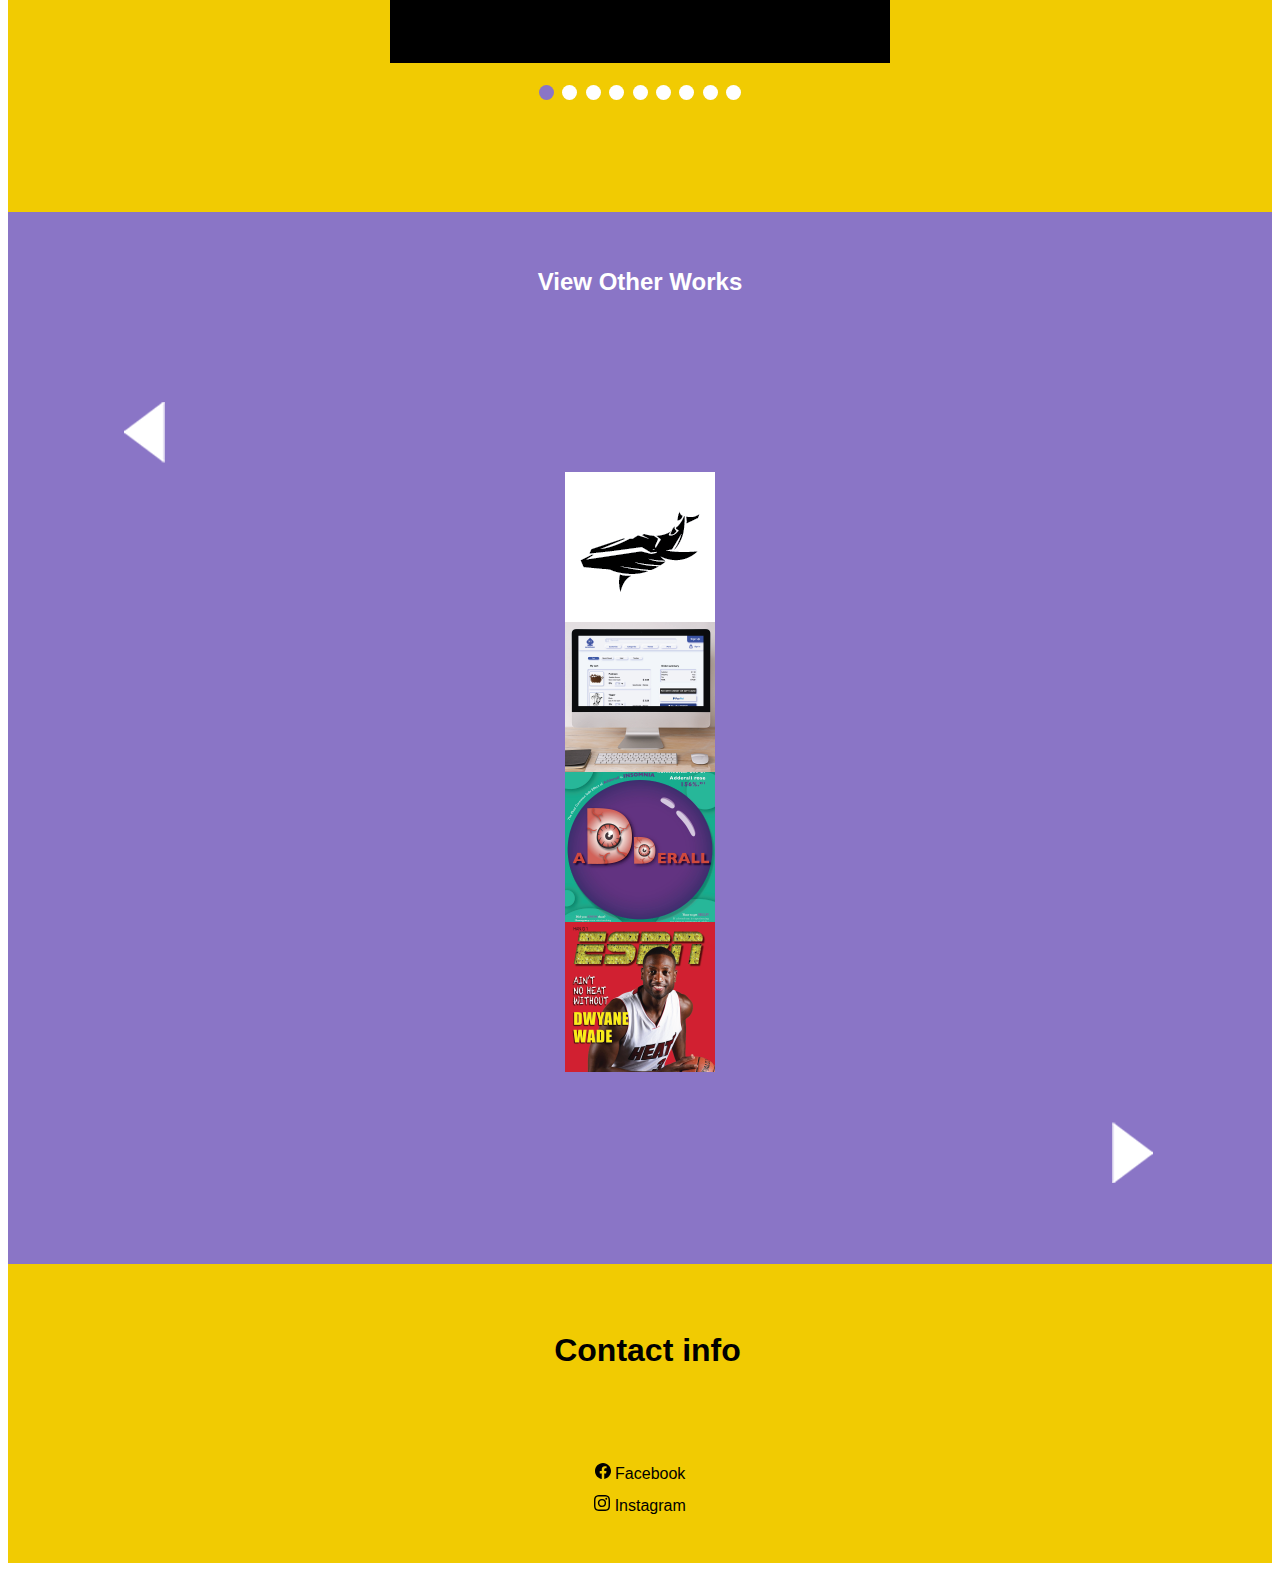
<file: gogibomb_work.html>
<!DOCTYPE html>
<html>
<head>
  <title>Gogibomb_GyusungHan</title>
  <link href="https://cdn.jsdelivr.net/npm/bootstrap@5.1.3/dist/css/bootstrap.min.css" rel="stylesheet" integrity="sha384-1BmE4kWBq78iYhFldvKuhfTAU6auU8tT94WrHftjDbrCEXSU1oBoqyl2QvZ6jIW3" crossorigin="anonymous">
  <link rel="preconnect" href="https://fonts.googleapis.com">
  <link rel="preconnect" href="https://fonts.gstatic.com" crossorigin>
  <link href="https://fonts.googleapis.com/css2?family=Lora:ital@1&family=Playfair+Display+SC:wght@400;700&family=Roboto&family=Smokum&display=swap" rel="stylesheet">
  <link rel="preconnect" href="https://fonts.gstatic.com" crossorigin>
  <link href="https://fonts.googleapis.com/css2?family=La+Belle+Aurore&family=Lora:ital@1&family=Playfair+Display+SC:wght@400;700&family=Roboto&family=Smokum&display=swap" rel="stylesheet">
  <link rel="preconnect" href="https://fonts.googleapis.com">
  <link href="https://fonts.googleapis.com/css2?family=La+Belle+Aurore&family=Lora:ital@1&family=Playfair+Display+SC:wght@400;700&family=Roboto&family=Smokum&display=swap" rel="stylesheet">
<link rel="stylesheet" href="style.css">


</head>
<body>
<nav class="navbar-expand-lg navbar-light navbar fixed-top bg-transparent">
  <div class="container">
    <a class="navbar-brand" href="index.html">Gyusung</a>
    <button class="navbar-toggler" type="button" data-bs-toggle="collapse" data-bs-target="#navbarText" aria-controls="navbarText" aria-expanded="false" aria-label="Toggle navigation">
      <span class="navbar-toggler-icon"></span>
    </button>
    <div class="collapse navbar-collapse" id="navbarText">
      <ul class="navbar-nav ms-auto mb-2 mb-lg-0">
        <li class="nav-item">
          <a class="nav-link" href="index.html">Home</a>
        </li>
        <li class="nav-item">
          <a class="nav-link" href="About.html">About</a>
        </li>
        <li class="nav-item">
          <a class="nav-link" href="journals.html">Journals</a>
        </li>
      </ul>
    </div>
  </div>
</nav>


<!-- Firstbox Here -->
<div class="firstbox" id="home" >
      <br></br>
      <br></br>
      <div class="container">
    <h1 class="header_workpage"><strong>Branding Design</strong></h1>
    <h4 class="subtitle_workpage">Gogibomb Sandwich Restaurant</h4>
  </div>
</div>

<br></br>


  <div id="contents_workpage" class="container">
    <div class="row">
  <div id="leftcontents_workpage" class="col-sm-4">
    <aside>
    <ul class="list_workpage">
      <li><strong>Date</strong>&nbsp;&nbsp; Oct 2021</li>
      <li><strong>Role</strong>&nbsp;&nbsp; Branding & Visualizing </li>
      <li><strong>With</strong>&nbsp;&nbsp; Team Members</li>
    </ul>
  </aside>
  </div>
  <div id="rightcontents_workpage" class="col-sm-8">
    Project explanation here. Lorem ipsum dolor sit amet, consectetur adipiscing elit, sed do eiusmod tempor incididunt ut labore et dolore magna aliqua. Ut enim ad minim veniam, quis nostrud exercitation ullamco laboris nisi ut aliquip ex ea commodo consequat. Duis aute irure dolor in reprehenderit in voluptate velit esse cillum dolore eu fugiat nulla pariatur. Excepteur sint occaecat cupidatat non proident, sunt in culpa qui officia deserunt mollit anim id est laborum.
  </div>

  </div>
</div>

<div class="container">
    <div class="row">
      <div class="col-sm-4">
      </div>
      <div class="col-sm-4">


                  <a href="about.html" class="link-aboutme">
                        <button class="button-aboutme" type="button">
                    <strong>DOWNLOAD PDF</strong>
                        </button>
                  </a>


      </div>
      <div class="col-sm-4">
      </div>
  </div>
</div>

<br></br><br></br><br></br>
  <div class="secondbox" >
    <br></br>
<br></br><br></br><br></br>
  <div class="container">
    <div class="slideshow-container">

    <div id="myslides" class="mySlides fade">

    <div>  <img src="images/gogibomb_bcard_back.png" style="width:100%"></div>
      <div class="text">Business Card-Back</div>
    </div>

    <div class="mySlides fade">

      <div><img src="images/gogibomb_bcard_front.png" style="width:100%"></div>
      <div class="text">Business Card-Front</div>
    </div>

    <div class="mySlides fade">

      <div><img src="images/gogibomb_business_letterhead.png" style="width:100%"></div>
      <div class="text">Business Letterhead</div>
    </div>

    <div class="mySlides fade">

      <div><img src="images/gogibomb_lg_envelope.png" style="width:100%"></div>
      <div class="text">Large Envelope</div>
    </div>

    <div class="mySlides fade">

      <div><img src="images/gogibomb_anythingcard.png" style="width:100%"></div>
      <div class="text">Anything Card</div>
    </div>

    <div class="mySlides fade">

      <div><img src="images/gogibomb_pdf_1.png" style="width:100%"></div>
      <div class="text">Description | Mission | PODS | Audience</div>
    </div>

    <div class="mySlides fade">

      <div><img src="images/gogibomb_pdf_2.png" style="width:100%"></div>
      <div class="text">Mood Board</div>
    </div>

    <div class="mySlides fade">

      <div><img src="images/gogibomb_pdf_3.png" style="width:100%"></div>
      <div class="text">COMBO MARK: B&W + COLOR</div>
    </div>

    <div class="mySlides fade">

      <div><img src="images/gogibomb_pdf_4.png" style="width:100%"></div>
      <div class="text">Business System</div>
    </div>


    <a class="prev" onclick="plusSlides(-1)">❮</a>
    <a class="next" onclick="plusSlides(1)">❯</a>

    </div>
    <br>

    <div style="text-align:center">
      <span class="dot" onclick="currentSlide(1)"></span>
      <span class="dot" onclick="currentSlide(2)"></span>
      <span class="dot" onclick="currentSlide(3)"></span>
        <span class="dot" onclick="currentSlide(4)"></span>
          <span class="dot" onclick="currentSlide(5)"></span>
            <span class="dot" onclick="currentSlide(6)"></span>
              <span class="dot" onclick="currentSlide(7)"></span>
                <span class="dot" onclick="currentSlide(8)"></span>
                  <span class="dot" onclick="currentSlide(9)"></span>

    </div>



<br></br><br></br><br></br>

  </div>
</div>

<div class="thirdbox">
<br></br>
          <h2 id="view_other_works"><strong> View Other Works</strong></h2>
<br></br>
<div class="container">
<div class="row">

  <div  class="col-md-2">
    <img id="arrow_left" src="images/arrow_left.png"
     alt="..." class="img-fluid">
  </div>

  <div class="col-md-2">
    <img src="images/whale_150px.png"
     alt="..." class="img-fluid">
   </div>
   <div class="col-md-2">
     <img src="images/a1decals_150px.png"
      alt="..." class="img-fluid">
    </div>
    <div class="col-md-2">
      <img src="images/psa_poster_150px.png"
       alt="..." class="img-fluid">
     </div>
     <div class="col-md-2">
       <img src="images/wade_magazine_150px.png"
        alt="..." class="img-fluid">
      </div>

  <div class="col-md-2">
    <img id="arrow_right" src="images/arrow_right.png"
     alt="..." class="img-fluid">
  </div>

</div>
</div>


<br></br><br></br>
</div>


<footer class="fifthbox">

<br></br>
<p id="contact" class="contact_info">Contact info</p>
<br></br>
<div class="container-fluid ">
        <div class="row">
            <div class="col-4"></div>

            <div id="contact_sns" class="col-4">
              <p>
                 <svg xmlns="http://www.w3.org/2000/svg" width="16" height="16" fill="currentColor" class="bi bi-facebook" viewBox="0 0 16 16">
                   <path d="M16 8.049c0-4.446-3.582-8.05-8-8.05C3.58 0-.002 3.603-.002 8.05c0 4.017 2.926 7.347 6.75 7.951v-5.625h-2.03V8.05H6.75V6.275c0-2.017 1.195-3.131 3.022-3.131.876 0 1.791.157 1.791.157v1.98h-1.009c-.993 0-1.303.621-1.303 1.258v1.51h2.218l-.354 2.326H9.25V16c3.824-.604 6.75-3.934 6.75-7.951z"></path>
                 </svg>
                 Facebook
              </p>
              <p>
                <svg xmlns="http://www.w3.org/2000/svg" width="16" height="16" fill="currentColor" class="bi bi-instagram" viewBox="0 0 16 16">
                  <path d="M8 0C5.829 0 5.556.01 4.703.048 3.85.088 3.269.222 2.76.42a3.917 3.917 0 0 0-1.417.923A3.927 3.927 0 0 0 .42 2.76C.222 3.268.087 3.85.048 4.7.01 5.555 0 5.827 0 8.001c0 2.172.01 2.444.048 3.297.04.852.174 1.433.372 1.942.205.526.478.972.923 1.417.444.445.89.719 1.416.923.51.198 1.09.333 1.942.372C5.555 15.99 5.827 16 8 16s2.444-.01 3.298-.048c.851-.04 1.434-.174 1.943-.372a3.916 3.916 0 0 0 1.416-.923c.445-.445.718-.891.923-1.417.197-.509.332-1.09.372-1.942C15.99 10.445 16 10.173 16 8s-.01-2.445-.048-3.299c-.04-.851-.175-1.433-.372-1.941a3.926 3.926 0 0 0-.923-1.417A3.911 3.911 0 0 0 13.24.42c-.51-.198-1.092-.333-1.943-.372C10.443.01 10.172 0 7.998 0h.003zm-.717 1.442h.718c2.136 0 2.389.007 3.232.046.78.035 1.204.166 1.486.275.373.145.64.319.92.599.28.28.453.546.598.92.11.281.24.705.275 1.485.039.843.047 1.096.047 3.231s-.008 2.389-.047 3.232c-.035.78-.166 1.203-.275 1.485a2.47 2.47 0 0 1-.599.919c-.28.28-.546.453-.92.598-.28.11-.704.24-1.485.276-.843.038-1.096.047-3.232.047s-2.39-.009-3.233-.047c-.78-.036-1.203-.166-1.485-.276a2.478 2.478 0 0 1-.92-.598 2.48 2.48 0 0 1-.6-.92c-.109-.281-.24-.705-.275-1.485-.038-.843-.046-1.096-.046-3.233 0-2.136.008-2.388.046-3.231.036-.78.166-1.204.276-1.486.145-.373.319-.64.599-.92.28-.28.546-.453.92-.598.282-.11.705-.24 1.485-.276.738-.034 1.024-.044 2.515-.045v.002zm4.988 1.328a.96.96 0 1 0 0 1.92.96.96 0 0 0 0-1.92zm-4.27 1.122a4.109 4.109 0 1 0 0 8.217 4.109 4.109 0 0 0 0-8.217zm0 1.441a2.667 2.667 0 1 1 0 5.334 2.667 2.667 0 0 1 0-5.334z"></path>
                </svg>
                Instagram
              </p>
            </div>
            <div class="col-4"></div>
        </div>
      </div>

    <br></br>

</footer>



<script>
let slideIndex = 1;
showSlides(slideIndex);

function plusSlides(n) {
  showSlides(slideIndex += n);
}

function currentSlide(n) {
  showSlides(slideIndex = n);
}

function showSlides(n) {
  let i;
  let slides = document.getElementsByClassName("mySlides");
  let dots = document.getElementsByClassName("dot");
  if (n > slides.length) {slideIndex = 1}
  if (n < 1) {slideIndex = slides.length}
  for (i = 0; i < slides.length; i++) {
    slides[i].style.display = "none";
  }
  for (i = 0; i < dots.length; i++) {
    dots[i].className = dots[i].className.replace(" active", "");
  }
  slides[slideIndex-1].style.display = "block";
  dots[slideIndex-1].className += " active";
}


</script>

</body>
</html>
</file>
<file: style.css>
/* body div { border: 1px solid red; } */






/* Nav */
.navbar-brand
{
  font-family: 'La Belle Aurore', cursive;
  font-size:30px;

}


body{
  padding-top: 100px;
}








body {
  font-family: 'Inter', sans-serif;

}


/* first box */
.firstbox
{
  background-color: white;
  height: auto;
}

h5 {
  text-align: center;
  color: #8A75C6;
}

.main_title{
  font-weight: bold;
  text-align: center;
  line-height: 0.55;
  margin-bottom: 30px;
  margin-top: 30px;
  color: #8A75C6;
  font-size: 50px;
}

.welcome {
  font-size: 20px;
  line-height: 1.2;
  text-align-last: center;
  text-align: center;
  margin-bottom: 25px;
  padding: 20px 20px 20px 20px;
letter-spacing: 1px;
}

.link-aboutme {
  text-decoration:none;

}


.button-aboutme {
  text-decoration:none;
  display: flex;
  font-weight: normal;
  border: #F1CB02;
  color: #F1CB02;
  background-color: white;
  text-align: center;
  font-size: 25px;
  padding: 20px 20px 20px 20px;
  border-width: 5px;
  margin: auto;
  border-style: solid;
  border-radius: 0px 0px 0px 0px
}

.button-aboutme:hover {

      transition: 1s;
  cursor:pointer;
      border: #8A75C6;
      text-decoration:none;
      display: flex;
      font-weight: normal;
      border: #8A75C6;
      color: white;
      background-color: #8A75C6;
      text-align: center;
      font-size: 25px;
      padding: 20px 20px 20px 20px;
      border-width: 5px;
      margin: auto;
      border-style: solid;
      border-radius: 0px 0px 0px 0px

  }



/* Second box */
.secondbox
{
  background-color: #F1CB02;
  /* height: 1200px; */
}

#works_header{
  text-align: center;
  color: white;
  font-style: normal;
font-weight: 600;
font-size: 64px;
}
#services{
  text-align: center;
  color: white;
  font-style: normal;
font-weight: 600;
font-size: 64px;
}

#skills{
  text-align: center;
  color: #8A75C6;
  font-style: normal;
font-weight: 600;
font-size: 64px;
}

.img-fluid{
  display: block;
   margin-left: auto;
   margin-right: auto;
}



/* image hover */


#image_box{
  position: relative;
  width: 100%;

}


#image_image {
  display: block;
  width: 100%;
  height: auto;

}

.overlay {
  position: absolute;
  display: flex;
  margin:auto;
  top: 0;
  bottom: 0;
  left: 0;
  right: 0;
  height: 40%;
  width: 70%;
  opacity: 0;
  transition: .5s ease;
  background-color: #F1CB02;

}

#image_box:hover .overlay {
  opacity: 1;
}



.text1 {
  color: black;
  font-size: 20px;
  position: absolute;
  top: 50%;
  left: 50%;
  -webkit-transform: translate(-50%, -50%);
  -ms-transform: translate(-50%, -50%);
  transform: translate(-50%, -50%);
  text-align: center;
}










.arrow-down {

  background-color: Transparent;
  border: none;
  cursor:pointer;
  overflow: hidden;
  outline:none;
  display: block;
   margin-left: auto;
   margin-right: auto;

}




/* Third box */
.thirdbox
{
  background-color: #8A75C6;
  /* height: 900px; */
}

.services_number
{
  position: relative;
  color: white;
font-family: 'Inter';
font-style: normal;
font-weight: 400;
font-size: 23px;
line-height: 28px;
letter-spacing: 0.05em;
}

.services_jobs
{
  text-align: center;
  letter-spacing: .2rem;
  line-height: 0.5;
  margin-bottom: 25px;

  font-size: 50px;
  font-weight: bold;
  color: white;
}

#services_button{
  /* position: relative;
    display: flex;
    flex-direction: row; */

    border: white; color: #F1CB02; background-color: transparent;
    font-size: 30px; padding: 10px 20px 10px 20px; border-width: 5px;
    border-style:solid; border-radius: 0px 0px 0px 0px;
}


/* Fourth box */
.fourthbox
{
  background-color: white;
  /* height: 1200px; */
}




.skills_title
{
font-weight: 400;
font-size: 32px;
font-weight: bold;
color: #F1CB02;
display: center;
text-align: center;

}









/* footer */
.fifthbox{
  background-color: #F1CB02;

}

.contact_info
{
  font-weight: 400;
  font-size: 32px;
  font-weight: bold;
  color: black;
  padding: 0px 10px 10px 25px;
  display: center;
  text-align:center;
}




#contact_sns
{
  text-align: center;
  color: black;
    margin-top: : 0px;
    margin-bottom: 0px;
    line-height: 0;
}



/* gogibomb page */
/* gogibomb page */
/* gogibomb page */
/* gogibomb page */
/* gogibomb page */
/* gogibomb page */
/* gogibomb page */
/* gogibomb page */
/* gogibomb page */
/* gogibomb page */
/* gogibomb page */
/* gogibomb page */
.header_workpage
{
  color: #8A75C6;
  font-size: 50px;
  text-align: center;
}
.subtitle_workpage
{
  color: #8A75C6;
  text-align: center;
}

#contents_workpage{
  margin-bottom: 25px;
}

.list_workpage{
  list-style: none;
  font-size: 18px;
  color: #8A75C6;
text-align: left;
line-height: 32px;
}
@media only screen and (max-width: 600px) {
  .list_workpage {
    text-align: center;
  }
  .header_workpage{
    font-size: 30px;
  }
#rightcontents_workpage{
  margin-top: 20px;
  text-align: center;
  margin-left: auto;
  margin-right: auto;
  margin-bottom: 20px;
}

@media only screen and (max-width: 1200px)
{
  .list_workpage {
font-size: 15px;
 }
}

}
#rightcontents_workpage{
  color: #8A75C6;
text-align: left;
}



/* carousel */
/* carousel *//* carousel */
/* carousel *//* carousel */
/* carousel *//* carousel */
/* carousel *//* carousel */
/* carousel *//* carousel */
/* carousel */
/* Slideshow container */
.slideshow-container {
  max-width: 500px;
  position: relative;
  margin: auto;
  max-height: 700px;

}

/* Next & previous buttons */
.prev, .next {
  cursor: pointer;
  position: absolute;
  top: 50%;
  width: auto;
  padding: 16px;
  margin-top: -2px;
  margin-left: -60px;
  margin-right:-60px;
  color: #F1CB02;
  font-weight: bold;
  font-size: 18px;
  transition: 0.6s ease;
  border-radius: 0 0 0 0;
  user-select: none;
  background-color: white;
}

/* Position the "next button" to the right */
.next {
  right: 0;
  border-radius: 0 0 0 0;
}

/* On hover, add a black background color with a little bit see-through */
.prev:hover, .next:hover {
  background-color: #FCEC98;
  opacity: 1;
}

/* Caption text */
.text {
  color: #F1CB02;
  font-size: 25px;
  padding: 8px 12px;
  position: absolute;
  margin-top: 10px;
  top: -120px;
  width: 100%;
  text-align: center;
  border-color: white;
  border-width: 5px;
  background-color: white;
  display: block;
}

/* Number text (1/3 etc) */
.numbertext {
  color: #f2f2f2;
  font-size: 12px;
  padding: 8px 12px;
  position: absolute;
  top: 0;
}

/* The dots/bullets/indicators */
.dot {
  cursor: pointer;
  height: 15px;
  width: 15px;
  margin: 0 2px;
  background-color: white;
  border-radius: 50%;
  display: inline-block;
  transition: background-color 1s ease;
}

.active, .dot:hover {
  background-color: #8A75C6;
}

/* Fading animation */
.fade {
  animation-name: fade;
  animation-duration: 2s;
  animation-fill-mode: forwards;
}

@keyframes fade {
  from {opacity: 1}
  to {opacity: 1}
}

/* On smaller screens, decrease text size */
@media only screen and (max-width: 300px) {
  .prev, .next,.text {font-size: 11px}
}

.myslides{
  display: flex;
  flex-direction: column;
  flex-wrap: wrap;

}

/* Second carousel */
/* Second carousel */
/* Second carousel */
/* Second carousel */
/* Second carousel */

#view_other_works{
text-align: center;
color: white;
font-style: normal;
}

#arrow_left
{
  margin-top:40px;
  margin-left:100px;
}
#arrow_right
{
  margin-top:40px;
  margin-right:100px;
}



/* about page */
/* about page */
/* about page */
/* about page */
/* about page */
/* about page */

.about_paragraph {
  font-size: 20px;
  line-height: 1.8;
  text-align-last: center;
  text-align: center;
  margin-bottom: 25px;
  padding: 20px 20px 20px 20px;
letter-spacing: 1px;
}
</file>
